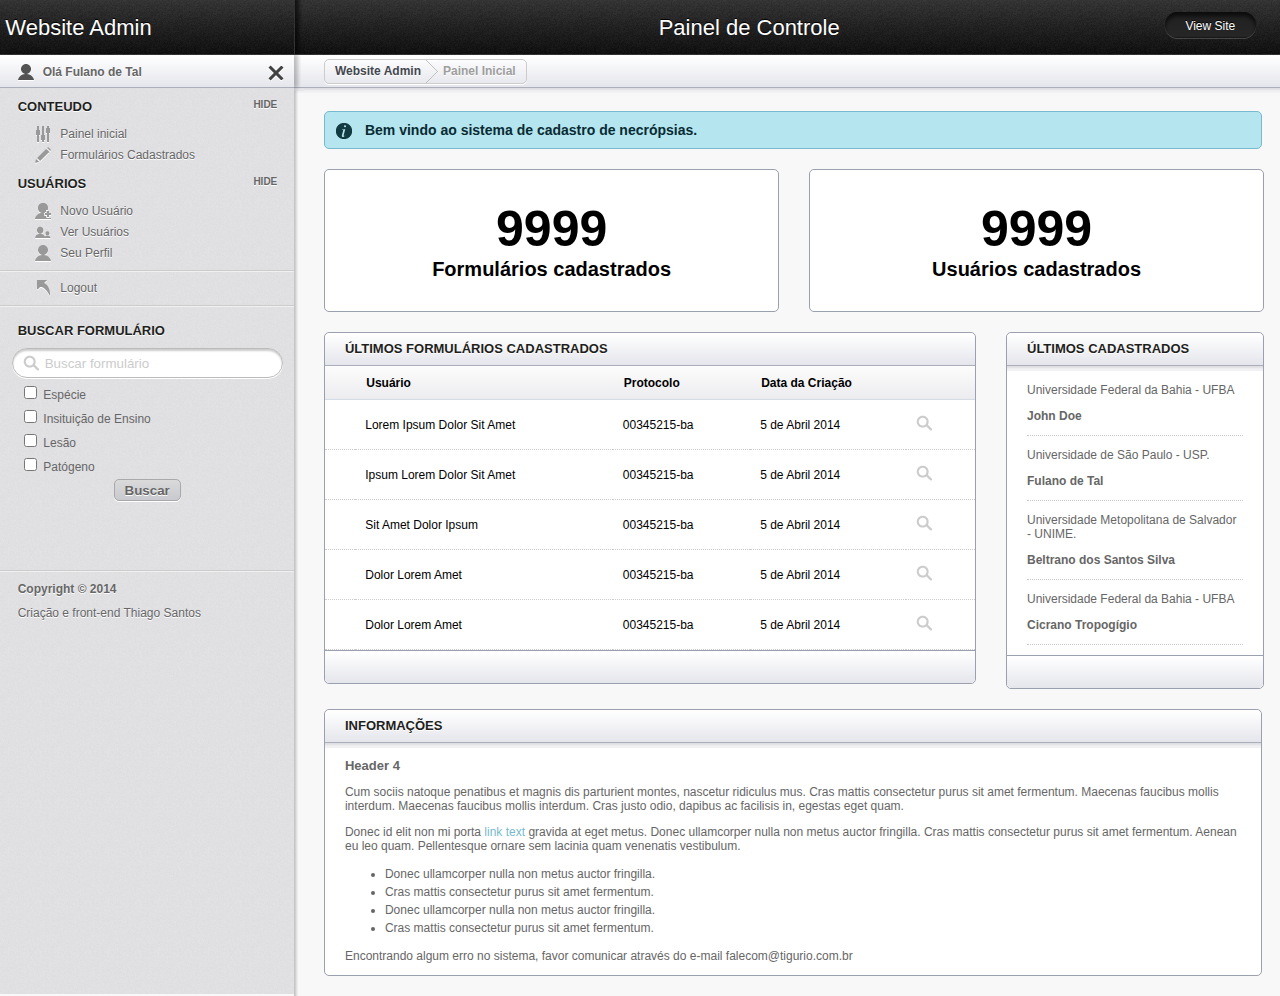
<file: index.html>
<!doctype html>
<html lang="pt-br">

<head>
	<meta charset="utf-8"/>
	<title>Admin - Sistema de Necrópsia</title>
	
	<link rel="stylesheet" href="css/layout.css" type="text/css" media="screen" />
	<!--[if lt IE 9]>
	<link rel="stylesheet" href="css/ie.css" type="text/css" media="screen" />
	<script src="http://html5shim.googlecode.com/svn/trunk/html5.js"></script>
	<![endif]-->
	<script src="http://ajax.googleapis.com/ajax/libs/jquery/1.7.1/jquery.min.js"></script>
	<script src="js/hideshow.js" type="text/javascript"></script>
	<script src="js/jquery.tablesorter.min.js" type="text/javascript"></script>
	<script type="text/javascript" src="js/jquery.equalHeight.js"></script>
	<script type="text/javascript">
	$(document).ready(function() 
    	{ 
      	  $(".tablesorter").tablesorter(); 
   	 } 
	);
	$(document).ready(function() {

	//When page loads...
	$(".tab_content").hide(); //Hide all content
	$("ul.tabs li:first").addClass("active").show(); //Activate first tab
	$(".tab_content:first").show(); //Show first tab content

	//On Click Event
	$("ul.tabs li").click(function() {

		$("ul.tabs li").removeClass("active"); //Remove any "active" class
		$(this).addClass("active"); //Add "active" class to selected tab
		$(".tab_content").hide(); //Hide all tab content

		var activeTab = $(this).find("a").attr("href"); //Find the href attribute value to identify the active tab + content
		$(activeTab).fadeIn(); //Fade in the active ID content
		return false;
	});

});
    </script>
    <script type="text/javascript">
    $(function(){
        $('.column').equalHeight();
    });
</script>

</head>


<body>

	<header id="header">
		<hgroup>
			<h1 class="site_title"><a href="index.html">Website Admin</a></h1>
			<h2 class="section_title">Painel de Controle</h2><div class="btn_view_site"><a href="http://www.tigurio.com.br">View Site</a></div>
		</hgroup>
	</header> <!-- end of header bar -->
	
	<section id="secondary_bar">
		<div class="user">
			<p>Olá Fulano de Tal <!--(<a href="#">3 Messages</a>)--></p>
			 <a class="logout_user" href="#" title="Logout">Logout</a> 
		</div>
		<div class="breadcrumbs_container">
			<article class="breadcrumbs"><a href="index.html">Website Admin</a> <div class="breadcrumb_divider"></div> <a class="current">Painel Inicial</a></article>
		</div>
	</section><!-- end of secondary bar -->
	
	<aside id="sidebar" class="column">		
		
		<h3>Conteudo</h3>
		<ul class="toggle">
        	<li class="icn_settings"><a href="index.html">Painel inicial</a></li>
			<li class="icn_edit_article"><a href="verFormularios.html">Formulários Cadastrados</a></li>
			<!--<li class="icn_new_article"><a href="novoCampo.html">Adicionar campos</a></li>
			<li class="icn_categories"><a href="#">Categories</a></li>
			<li class="icn_tags"><a href="#">Tags</a></li>-->
		</ul>
		<h3>Usuários</h3>
		<ul class="toggle">
			<li class="icn_add_user"><a href="novoUsuario.html">Novo Usuário</a></li>
			<li class="icn_view_users"><a href="usuarios.html">Ver Usuários</a></li>
			<li class="icn_profile"><a href="perfil.html">Seu Perfil</a></li>
		</ul>

		<hr/>
			<li class="icn_jump_back"><a href="#">Logout</a></li>		
		<hr/>
        <h3>Buscar formulário</h3>
        <form class="quick_search" method="post" action="busca.html">
			<input type="text" value="Buscar formulário" onfocus="if(!this._haschanged){this.value=''};this._haschanged=true;">
            <label><input type="checkbox" value="" /> Espécie</label>
            <label><input type="checkbox" value="" /> Insituição de Ensino</label>
            <label><input type="checkbox" value="" /> Lesão</label>
            <label><input type="checkbox" value="" /> Patógeno</label>
            <input type="submit" value="Buscar" class="search_btn" formaction="busca.html" />
		</form>
        
        
        
		<footer>
			<hr />
			<p><strong>Copyright &copy; 2014</strong></p>
			<p>Criação e front-end <a href="http://www.tigurio.com.br">Thiago Santos</a></p>
            <!--<p>Desenvolvimento <a href="http://www.medialoot.com">TopSys IT Solutions</a></p>-->
		</footer>
	</aside><!-- end of sidebar -->
	
	<section id="main" class="column">
		
		<h4 class="alert_info">Bem vindo ao sistema de cadastro de necrópsias.</h4>
		<article class="module width_half">
			<div class="dadosTotal">
            	<span class="number">9999</span>
                <span class="text">Formulários cadastrados</span>
            </div>

		</article>
        
        <article class="module width_half">			
            	<span class="number">9999</span>
                <span class="text">Usuários cadastrados</span>
		</article>
        
        
        
		<!-- end of stats article -->
		
		<article class="module width_3_quarter">
		<header><h3 class="tabs_involved">Últimos Formulários Cadastrados</h3></header>

		<div class="tab_container">
			<div id="tab1" class="tab_content">
            <form>
			<table class="tablesorter" cellspacing="0"> 
			<thead> 
				<tr> 
   					<th></th> 
    				<th>Usuário</th> 
    				<th>Protocolo</th> 
    				<th>Data da Criação</th> 
    				<th></th> 
				</tr> 
			</thead> 
			<tbody> 
				<tr> 
   					<td></td> 
    				<td>Lorem Ipsum Dolor Sit Amet</td> 
    				<td>00345215-ba</td> 
    				<td>5 de Abril 2014</td> 
    				<td><input type="image" src="images/icn_search.png" title="Visualizar" formaction="formularioCadastrado.html" /></td> 
				</tr> 
				<tr> 
   					<td></td> 
    				<td>Ipsum Lorem Dolor Sit Amet</td> 
    				<td>00345215-ba</td> 
    				<td>5 de Abril 2014</td> 
   				 	<td><input type="image" src="images/icn_search.png" title="Visualizar" formaction="formularioCadastrado.html" /></td> 
				</tr>
				<tr> 
   					<td></td> 
    				<td>Sit Amet Dolor Ipsum</td> 
    				<td>00345215-ba</td> 
    				<td>5 de Abril 2014</td> 
    				<td><input type="image" src="images/icn_search.png" title="Visualizar" formaction="formularioCadastrado.html" /></td> 
				</tr> 
				<tr> 
   					<td></td> 
    				<td>Dolor Lorem Amet</td> 
    				<td>00345215-ba</td> 
    				<td>5 de Abril 2014</td> 
   				 	<td><input type="image" src="images/icn_search.png" title="Visualizar" formaction="formularioCadastrado.html" /></td> 
				</tr>
				<tr> 
   					<td></td> 
    				<td>Dolor Lorem Amet</td> 
    				<td>00345215-ba</td> 
    				<td>5 de Abril 2014</td> 
   				 	<td><input type="image" src="images/icn_search.png" title="Visualizar" formaction="formularioCadastrado.html" /></td> 
				</tr>  
			</tbody> 
			</table>
			</div><!-- end of #tab1 -->
			
			<footer><a href="verFormularios.html" title="Ver Todos"><span class="btnVerTodos"></span></a></footer>
		</div><!-- end of .tab_container -->
		
		</article><!-- end of content manager article -->
		
		<article class="module width_quarter">
			<header><h3>Últimos Cadastrados</h3></header>
			
            <div class="module_content">
                <div class="message"><p>Universidade Federal da Bahia - UFBA</p>
                <p><strong>John Doe</strong></p></div>
                <div class="message"><p>Universidade de São Paulo - USP.</p>
                <p><strong>Fulano de Tal</strong></p></div>
                <div class="message"><p>Universidade Metopolitana de Salvador - UNIME.</p>
                <p><strong>Beltrano dos Santos Silva</strong></p></div>
                <div class="message"><p>Universidade Federal da Bahia - UFBA</p>
                <p><strong>Cicrano Tropogígio</strong></p></div>
                
            </div>
			<footer><a href="usuarios.html" title="Ver Todos"><span class="btnVerTodos"></span></a></footer>
			
		</article><!-- end of messages article -->
		
		<div class="clear"></div>
		
		<!-- end of post new article -->
		
		
		
		<article class="module width_full">
			<header><h3>Informações</h3></header>
				<div class="module_content">

					<h4>Header 4</h4>
					<p>Cum sociis natoque penatibus et magnis dis parturient montes, nascetur ridiculus mus. Cras mattis consectetur purus sit amet fermentum. Maecenas faucibus mollis interdum. Maecenas faucibus mollis interdum. Cras justo odio, dapibus ac facilisis in, egestas eget quam.</p>

<p>Donec id elit non mi porta <a href="#">link text</a> gravida at eget metus. Donec ullamcorper nulla non metus auctor fringilla. Cras mattis consectetur purus sit amet fermentum. Aenean eu leo quam. Pellentesque ornare sem lacinia quam venenatis vestibulum.</p>

					<ul>
						<li>Donec ullamcorper nulla non metus auctor fringilla. </li>
						<li>Cras mattis consectetur purus sit amet fermentum.</li>
						<li>Donec ullamcorper nulla non metus auctor fringilla. </li>
						<li>Cras mattis consectetur purus sit amet fermentum.</li>
					</ul>
                    
                    <p>Encontrando algum erro no sistema, favor comunicar através do e-mail falecom@tigurio.com.br</p>
				</div>
		</article><!-- end of styles article -->
		<div class="spacer"></div>
	</section>


</body>

</html>
</file>
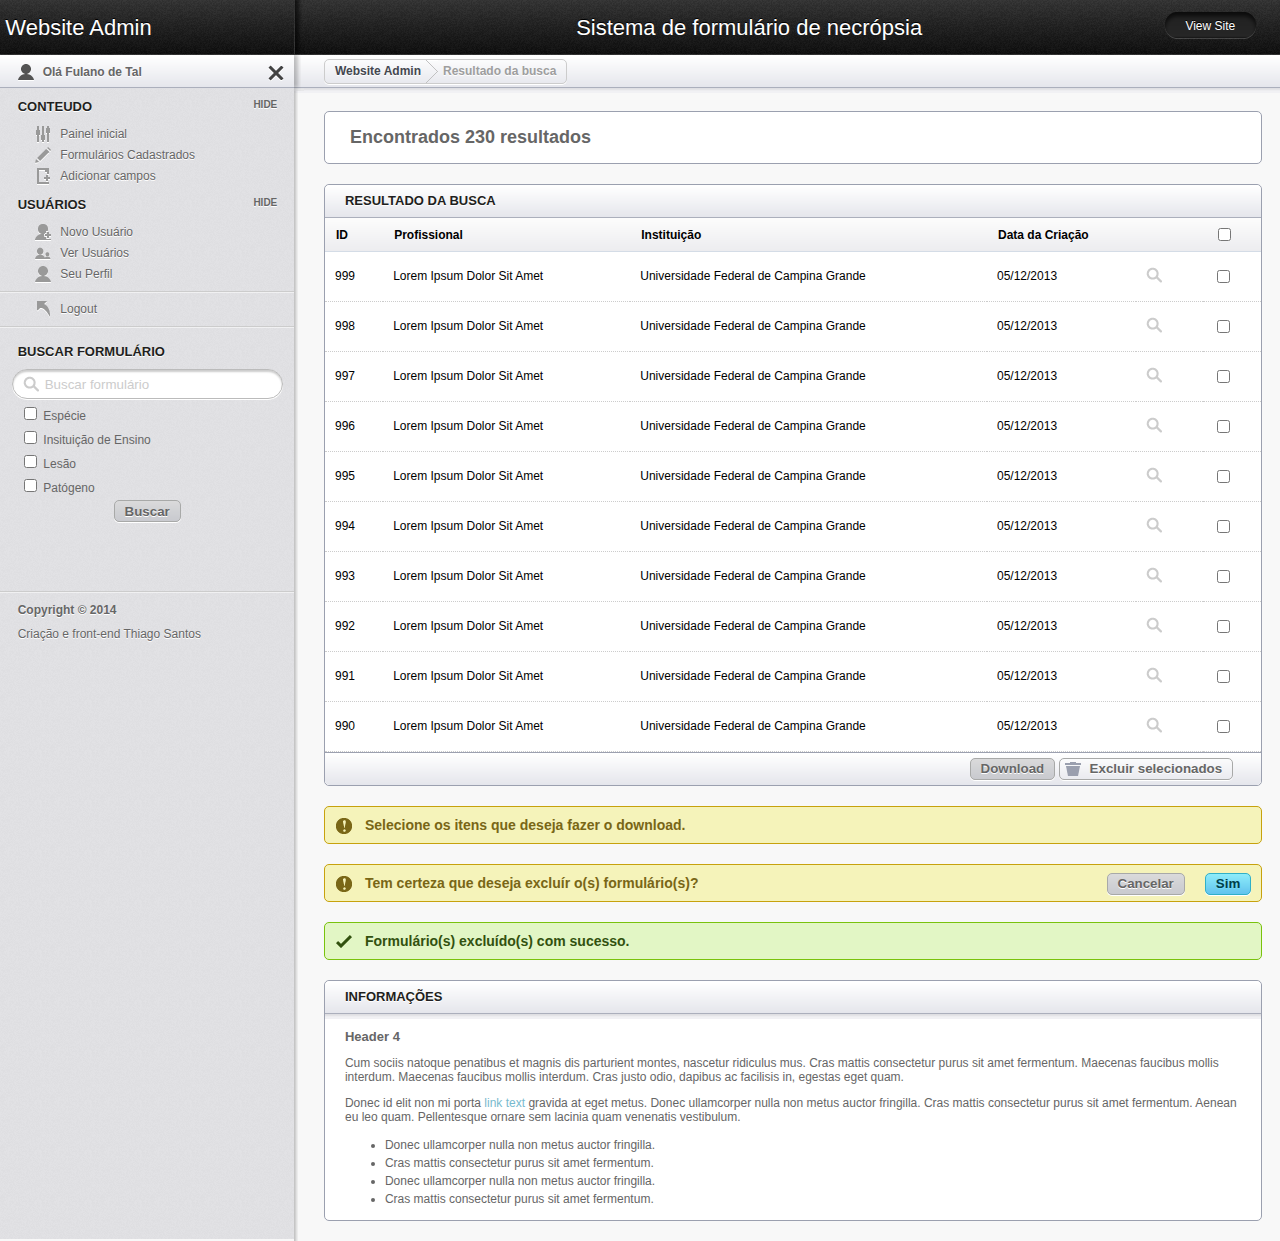
<file: busca.html>
<!doctype html>
<html lang="pt-br">

<head>
	<meta charset="utf-8"/>
	<title>Dashboard I Admin Panel</title>
	
	<link rel="stylesheet" href="css/layout.css" type="text/css" media="screen" />
	<!--[if lt IE 9]>
	<link rel="stylesheet" href="css/ie.css" type="text/css" media="screen" />
	<script src="http://html5shim.googlecode.com/svn/trunk/html5.js"></script>
	<![endif]-->
	<script src="http://ajax.googleapis.com/ajax/libs/jquery/1.7.1/jquery.min.js"></script>
	<script src="js/hideshow.js" type="text/javascript"></script>
	<script type="text/javascript" src="js/jquery.equalHeight.js"></script>
    <script type="text/javascript">
		$(function(){
			$('.column').equalHeight();
		});			
    </script>

</head>


<body>

	<header id="header">
		<hgroup>
			<h1 class="site_title"><a href="index.html">Website Admin</a></h1>
			<h2 class="section_title">Sistema de formulário de necrópsia</h2><div class="btn_view_site"><a href="http://www.tigurio.com.br">View Site</a></div>
		</hgroup>
	</header> <!-- end of header bar -->
	
	<section id="secondary_bar">
		<div class="user">
			<p>Olá Fulano de Tal <!--(<a href="#">3 Messages</a>)--></p>
			 <a class="logout_user" href="#" title="Logout">Logout</a> 
		</div>
		<div class="breadcrumbs_container">
			<article class="breadcrumbs"><a href="index.html">Website Admin</a> <div class="breadcrumb_divider"></div> <a class="current">Resultado da busca</a></article>
		</div>
	</section><!-- end of secondary bar -->
	
	<aside id="sidebar" class="column">		
		
		<h3>Conteudo</h3>
		<ul class="toggle">
        	<li class="icn_settings"><a href="index.html">Painel inicial</a></li>
			<li class="icn_edit_article"><a href="verFormularios.html">Formulários Cadastrados</a></li>
			<li class="icn_new_article"><a href="novoCampo.html">Adicionar campos</a></li>
			<!--<li class="icn_categories"><a href="#">Categories</a></li>
			<li class="icn_tags"><a href="#">Tags</a></li>-->
		</ul>
		<h3>Usuários</h3>
		<ul class="toggle">
			<li class="icn_add_user"><a href="novoUsuario.html">Novo Usuário</a></li>
			<li class="icn_view_users"><a href="usuarios.html">Ver Usuários</a></li>
			<li class="icn_profile"><a href="perfil.html">Seu Perfil</a></li>
		</ul>

		<hr/>
			<li class="icn_jump_back"><a href="#">Logout</a></li>		
		<hr/>
        <h3>Buscar formulário</h3>
        <form class="quick_search">
			<input type="text" value="Buscar formulário" onfocus="if(!this._haschanged){this.value=''};this._haschanged=true;">
            <label><input type="checkbox" value="" /> Espécie</label>
            <label><input type="checkbox" value="" /> Insituição de Ensino</label>
            <label><input type="checkbox" value="" /> Lesão</label>
            <label><input type="checkbox" value="" /> Patógeno</label>
            <input type="submit" value="Buscar" class="search_btn">
		</form>
        
        
        
		<footer>
			<hr />
			<p><strong>Copyright &copy; 2014</strong></p>
			<p>Criação e front-end <a href="http://www.tigurio.com.br">Thiago Santos</a></p>
            <!--<p>Desenvolvimento <a href="http://www.medialoot.com">TopSys IT Solutions</a></p>-->
		</footer>
	</aside><!-- end of sidebar -->
	
	<section id="main" class="column">
        
        <article class="module width_full">
        	<h2 style="margin-left:25px; color:#666;">Encontrados 230 resultados</h2>
        </article>
        
		<article class="module width_full">
		<header><h3 class="tabs_involved">Resultado da Busca</h3></header>

		<div class="tab_container">
			<div id="tab1" class="tab_content">
            <form>
			<table class="tablesorter" cellspacing="0"> 
			<thead> 
				<tr> 
   					<th>ID</th> 
    				<th>Profissional</th> 
    				<th>Instituição</th> 
    				<th>Data da Criação</th> 
    				<th></th> 
                    <th><input type="checkbox" id="selectAll" onclick="check();" /></th> 
				</tr> 
			</thead> 
			<tbody> 
				<tr> 
   					<td>999</td> 
    				<td>Lorem Ipsum Dolor Sit Amet</td> 
    				<td>Universidade Federal de Campina Grande</td> 
    				<td>05/12/2013</td> 
    				<td><input type="image" src="images/icn_search.png" title="Visualizar" formaction="formularioCadastrado.html" /></td> 
                    <td><input type="checkbox" class="marcar" name="1" /></td> 
				</tr> 
				<tr> 
   					<td>998</td> 
    				<td>Lorem Ipsum Dolor Sit Amet</td> 
    				<td>Universidade Federal de Campina Grande</td> 
    				<td>05/12/2013</td> 
    				<td><input type="image" src="images/icn_search.png" title="Visualizar" formaction="formularioCadastrado.html" /></td> 
                    <td><input type="checkbox" class="marcar" name="2" /></td> 
				</tr> 
				<tr> 
   					<td>997</td> 
    				<td>Lorem Ipsum Dolor Sit Amet</td> 
    				<td>Universidade Federal de Campina Grande</td> 
    				<td>05/12/2013</td> 
    				<td><input type="image" src="images/icn_search.png" title="Visualizar" formaction="formularioCadastrado.html" /></td> 
                    <td><input type="checkbox" class="marcar" name="3" /></td> 
				</tr> 
				<tr> 
   					<td>996</td> 
    				<td>Lorem Ipsum Dolor Sit Amet</td> 
    				<td>Universidade Federal de Campina Grande</td> 
    				<td>05/12/2013</td> 
    				<td><input type="image" src="images/icn_search.png" title="Visualizar" formaction="formularioCadastrado.html" /></td> 
                    <td><input type="checkbox" class="marcar" name="4" /></td> 
				</tr> 
				<tr> 
   					<td>995</td> 
    				<td>Lorem Ipsum Dolor Sit Amet</td> 
    				<td>Universidade Federal de Campina Grande</td> 
    				<td>05/12/2013</td> 
    				<td><input type="image" src="images/icn_search.png" title="Visualizar" formaction="formularioCadastrado.html" /></td> 
                    <td><input type="checkbox" class="marcar" name="5" /></td> 
				</tr> 
                <tr> 
   					<td>994</td> 
    				<td>Lorem Ipsum Dolor Sit Amet</td> 
    				<td>Universidade Federal de Campina Grande</td> 
    				<td>05/12/2013</td> 
    				<td><input type="image" src="images/icn_search.png" title="Visualizar" formaction="formularioCadastrado.html" /></td> 
                    <td><input type="checkbox" class="marcar" name="6" /></td> 
				</tr> 
				<tr> 
   					<td>993</td> 
    				<td>Lorem Ipsum Dolor Sit Amet</td> 
    				<td>Universidade Federal de Campina Grande</td> 
    				<td>05/12/2013</td> 
    				<td><input type="image" src="images/icn_search.png" title="Visualizar" formaction="formularioCadastrado.html" /></td> 
                    <td><input type="checkbox" class="marcar" name="7" /></td> 
				</tr> 
				<tr> 
   					<td>992</td> 
    				<td>Lorem Ipsum Dolor Sit Amet</td> 
    				<td>Universidade Federal de Campina Grande</td> 
    				<td>05/12/2013</td> 
    				<td><input type="image" src="images/icn_search.png" title="Visualizar" formaction="formularioCadastrado.html" /></td> 
                    <td><input type="checkbox" class="marcar" name="8" /></td> 
				</tr> 
				<tr> 
   					<td>991</td> 
    				<td>Lorem Ipsum Dolor Sit Amet</td> 
    				<td>Universidade Federal de Campina Grande</td> 
    				<td>05/12/2013</td> 
    				<td><input type="image" src="images/icn_search.png" title="Visualizar" formaction="formularioCadastrado.html" /></td> 
                    <td><input type="checkbox" class="marcar" name="0" /></td> 
				</tr> 
				<tr> 
   					<td>990</td> 
    				<td>Lorem Ipsum Dolor Sit Amet</td> 
    				<td>Universidade Federal de Campina Grande</td> 
    				<td>05/12/2013</td> 
    				<td><input type="image" src="images/icn_search.png" title="Visualizar" formaction="formularioCadastrado.html" /></td> 
                    <td><input type="checkbox" class="marcar" name="10" /></td> 
				</tr>
			</tbody> 
			</table>
            </form>
			</div><!-- end of #tab1 -->
			
			<footer>
	            <div class="submit_link">						
					<input type="submit" value="Download">
                    <input type="submit" value="Excluir selecionados" class="del_btn">
				</div>
            </footer>
		</div><!-- end of .tab_container -->
		
		</article><!-- end of content manager article -->
		
        <h4 class="alert_warning">Selecione os itens que deseja fazer o download.</h4>
        
    	<h4 class="alert_warning">Tem certeza que deseja excluír o(s) formulário(s)?
        	<input type="submit" value="Sim" class="alt_btn floatRight" />
            <input type="submit" value="Cancelar" class="floatRight" />
        </h4>
		<h4 class="alert_success">Formulário(s) excluído(s) com sucesso.</h4>

		
		
		<article class="module width_full">
			<header><h3>Informações</h3></header>
				<div class="module_content">

					<h4>Header 4</h4>
					<p>Cum sociis natoque penatibus et magnis dis parturient montes, nascetur ridiculus mus. Cras mattis consectetur purus sit amet fermentum. Maecenas faucibus mollis interdum. Maecenas faucibus mollis interdum. Cras justo odio, dapibus ac facilisis in, egestas eget quam.</p>

<p>Donec id elit non mi porta <a href="#">link text</a> gravida at eget metus. Donec ullamcorper nulla non metus auctor fringilla. Cras mattis consectetur purus sit amet fermentum. Aenean eu leo quam. Pellentesque ornare sem lacinia quam venenatis vestibulum.</p>

					<ul>
						<li>Donec ullamcorper nulla non metus auctor fringilla. </li>
						<li>Cras mattis consectetur purus sit amet fermentum.</li>
						<li>Donec ullamcorper nulla non metus auctor fringilla. </li>
						<li>Cras mattis consectetur purus sit amet fermentum.</li>
					</ul>
				</div>
		</article><!-- end of styles article -->
		<div class="spacer"></div>
	</section>


</body>

</html>
</file>
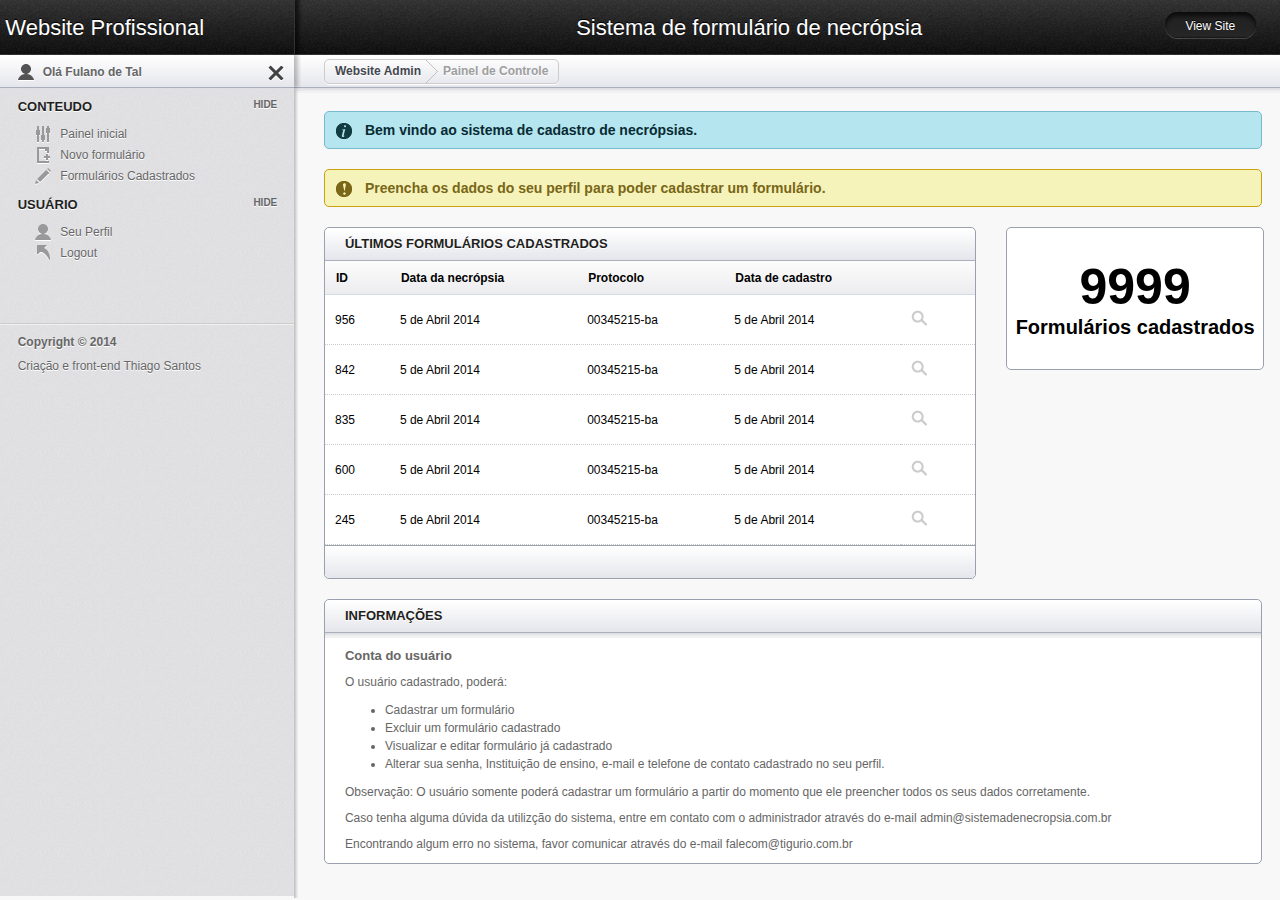
<file: indexUser.html>
<!doctype html>
<html lang="pt-br">

<head>
	<meta charset="utf-8"/>
	<title>Profissional - Sistema de Necrópsia</title>
	
	<link rel="stylesheet" href="css/layout.css" type="text/css" media="screen" />
	<!--[if lt IE 9]>
	<link rel="stylesheet" href="css/ie.css" type="text/css" media="screen" />
	<script src="http://html5shim.googlecode.com/svn/trunk/html5.js"></script>
	<![endif]-->
	<script src="http://ajax.googleapis.com/ajax/libs/jquery/1.7.1/jquery.min.js"></script>
	<script src="js/hideshow.js" type="text/javascript"></script>
	<script src="js/jquery.tablesorter.min.js" type="text/javascript"></script>
	<script type="text/javascript" src="js/jquery.equalHeight.js"></script>
	<script type="text/javascript">
	$(document).ready(function() 
    	{ 
      	  $(".tablesorter").tablesorter();
		  
		  var height = $('body').height();
		  $('#sidebar, #main').css('height',height-93);
   	 } 
	);
	$(document).ready(function() {

	//When page loads...
	$(".tab_content").hide(); //Hide all content
	$("ul.tabs li:first").addClass("active").show(); //Activate first tab
	$(".tab_content:first").show(); //Show first tab content

	//On Click Event
	$("ul.tabs li").click(function() {

		$("ul.tabs li").removeClass("active"); //Remove any "active" class
		$(this).addClass("active"); //Add "active" class to selected tab
		$(".tab_content").hide(); //Hide all tab content

		var activeTab = $(this).find("a").attr("href"); //Find the href attribute value to identify the active tab + content
		$(activeTab).fadeIn(); //Fade in the active ID content
		return false;
	});

});
    </script>
    <script type="text/javascript">
    $(function(){
        $('.column').equalHeight();
    });
</script>

</head>


<body>

	<header id="header">
		<hgroup>
			<h1 class="site_title"><a href="index.html">Website Profissional</a></h1>
			<h2 class="section_title">Sistema de formulário de necrópsia</h2><div class="btn_view_site"><a href="http://www.tigurio.com.br">View Site</a></div>
		</hgroup>
	</header> <!-- end of header bar -->
	
	<section id="secondary_bar">
		<div class="user">
			<p>Olá Fulano de Tal <!--(<a href="#">3 Messages</a>)--></p>
			 <a class="logout_user" href="#" title="Logout">Logout</a> 
		</div>
		<div class="breadcrumbs_container">
			<article class="breadcrumbs"><a href="index.html">Website Admin</a> <div class="breadcrumb_divider"></div> <a class="current">Painel de Controle</a></article>
		</div>
	</section><!-- end of secondary bar -->
	
	<aside id="sidebar" class="column">		
		
		<h3>Conteudo</h3>
		<ul class="toggle">
        	<li class="icn_settings"><a href="indexUser.html">Painel inicial</a></li>
			<li class="icn_new_article"><a href="formularioNovo.html">Novo formulário</a></li>
			<li class="icn_edit_article"><a href="verFormulariosUser.html">Formulários Cadastrados</a></li>
			<!--<li class="icn_categories"><a href="#">Categories</a></li>
			<li class="icn_tags"><a href="#">Tags</a></li>-->
		</ul>
		<h3>Usuário</h3>
		<ul class="toggle">
			<li class="icn_profile"><a href="#">Seu Perfil</a></li>		
			<li class="icn_jump_back"><a href="#">Logout</a></li>
		</ul>    
        
        
		<footer>
			<hr />
			<p><strong>Copyright &copy; 2014</strong></p>
			<p>Criação e front-end <a href="http://www.tigurio.com.br">Thiago Santos</a></p>
            <!--<p>Desenvolvimento <a href="http://www.medialoot.com">TopSys IT Solutions</a></p>-->
		</footer>
	</aside><!-- end of sidebar -->
	
	<section id="main" class="column">
		
		<h4 class="alert_info">Bem vindo ao sistema de cadastro de necrópsias. </h4>
      
        <h4 class="alert_warning">Preencha os dados do seu perfil para poder cadastrar um formulário.</h4>
        
		<!-- end of stats article -->
		
		<article class="module width_3_quarter">
		<header><h3 class="tabs_involved">Últimos Formulários Cadastrados</h3></header>

		<div class="tab_container">
			<div id="tab1" class="tab_content">
			<table class="tablesorter" cellspacing="0"> 
			<thead> 
				<tr> 
   					<th>ID</th> 
    				<th>Data da necrópsia</th> 
    				<th>Protocolo</th> 
    				<th>Data de cadastro</th> 
    				<th></th> 
				</tr> 
			</thead> 
			<tbody> 
            <form>
				<tr>
   					<td>956</td> 
    				<td>5 de Abril 2014</td> 
    				<td>00345215-ba</td> 
    				<td>5 de Abril 2014</td> 
    				<td><input type="image" src="images/icn_search.png" title="Visualizar" formaction="formularioCadastrado.html" /></td> 
				</tr> 
				<tr> 
   					<td>842</td> 
    				<td>5 de Abril 2014</td> 
    				<td>00345215-ba</td> 
    				<td>5 de Abril 2014</td> 
   				 	<td><input type="image" src="images/icn_search.png" title="Visualizar" formaction="formularioCadastrado.html" /></td> 
				</tr>
				<tr> 
   					<td>835</td> 
    				<td>5 de Abril 2014</td> 
    				<td>00345215-ba</td> 
    				<td>5 de Abril 2014</td> 
    				<td><input type="image" src="images/icn_search.png" title="Visualizar" formaction="formularioCadastrado.html" /></td> 
				</tr> 
				<tr> 
   					<td>600</td> 
    				<td>5 de Abril 2014</td> 
    				<td>00345215-ba</td> 
    				<td>5 de Abril 2014</td> 
   				 	<td><input type="image" src="images/icn_search.png" title="Visualizar" formaction="formularioCadastrado.html" /></td> 
				</tr>
				<tr> 
   					<td>245</td> 
    				<td>5 de Abril 2014</td> 
    				<td>00345215-ba</td> 
    				<td>5 de Abril 2014</td> 
   				 	<td><input type="image" src="images/icn_search.png" title="Visualizar" formaction="formularioCadastrado.html" /></td> 
				</tr>
            </form>  
			</tbody> 
			</table>
			</div><!-- end of #tab1 -->
			
			<footer><a href="verFormularios.html" title="Ver Todos"><span class="btnVerTodos"></span></a></footer>
		</div><!-- end of .tab_container -->
		
		</article><!-- end of content manager article -->
		
		<article class="module width_quarter">
			<span class="number">9999</span>
            <span class="text">Formulários cadastrados</span>			
		</article><!-- end of messages article -->
		
		<div class="clear"></div>
		
		<!-- end of post new article -->
		
		
		
		<article class="module width_full">
			<header><h3>Informações</h3></header>
				<div class="module_content">

					<h4>Conta do usuário</h4>					

					<p>O usuário cadastrado, poderá:</p>

					<ul>
						<li>Cadastrar um formulário</li>
						<li>Excluir um formulário cadastrado</li>
						<li>Visualizar e editar formulário já cadastrado</li>
						<li>Alterar sua senha, Instituição de ensino, e-mail e telefone de contato cadastrado no seu perfil.</li>
					</ul>
                    <p>Observação: O usuário somente poderá cadastrar um formulário a partir do momento que ele preencher todos os seus dados corretamente.</p>
                    <p>Caso tenha alguma dúvida da utilizção do sistema, entre em contato com o administrador através do e-mail admin@sistemadenecropsia.com.br</p>
                    <p>Encontrando algum erro no sistema, favor comunicar através do e-mail falecom@tigurio.com.br</p>                   
                    
		  </div>
		</article><!-- end of styles article -->
		<div class="spacer"></div>
	</section>



</body>

</html>
</file>
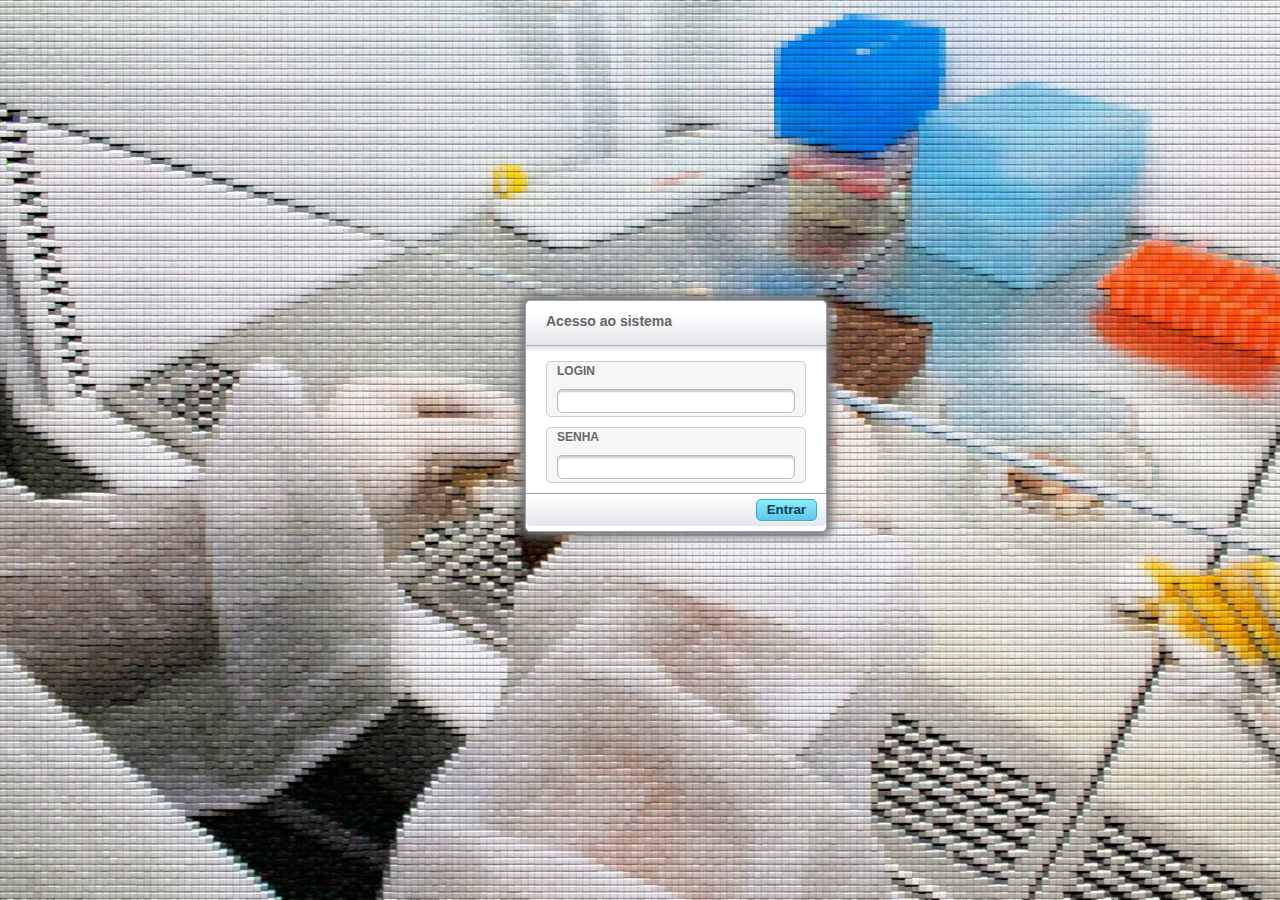
<file: inicio.html>
<!doctype html>
<html lang="pt-br">

<head>
	<meta charset="utf-8"/>
	<title>Sistema de Necrópsia - Login</title>
	
	<link rel="stylesheet" href="css/layout.css" type="text/css" media="screen" />
	<!--[if lt IE 9]>
	<link rel="stylesheet" href="css/ie.css" type="text/css" media="screen" />
	<script src="http://html5shim.googlecode.com/svn/trunk/html5.js"></script>
	<![endif]-->

</head>


<body class="bgHome">

	<article class="module width_login">
    	<header><h2>Acesso ao sistema</h2></header>
        <form method="post">
            <div class="module_content">
                <fieldset class="novoCampo">
                    <label>Login</label>
                    <input type="text" name="" /> 
                </fieldset>
                <fieldset class="novoCampo">
                    <label>Senha</label>
                    <input type="password" name="" /> 
                </fieldset>
                
            </div>
            <footer>
                <div class="submit_link">                        
                    <input type="submit" value="Entrar" class="alt_btn" formaction="index.html">
                </div>
            </footer>
        </form> 
    </article>
    
</body>

</html>
</file>
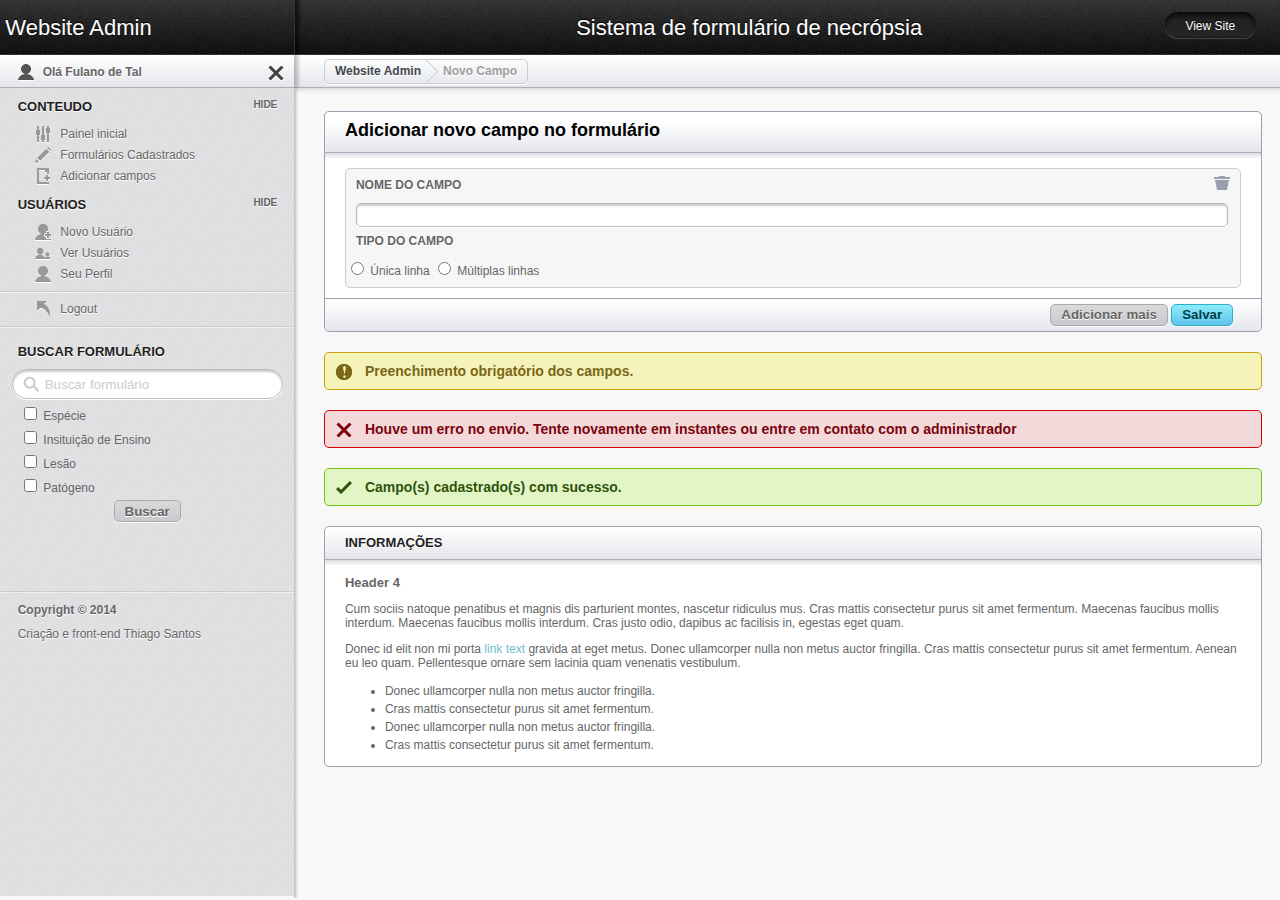
<file: novoCampo.html>
<!doctype html>
<html lang="pt-br">

<head>
	<meta charset="utf-8"/>
	<title>Dashboard I Admin Panel</title>
	
	<link rel="stylesheet" href="css/layout.css" type="text/css" media="screen" />
	<!--[if lt IE 9]>
	<link rel="stylesheet" href="css/ie.css" type="text/css" media="screen" />
	<script src="http://html5shim.googlecode.com/svn/trunk/html5.js"></script>
	<![endif]-->
	<script src="http://ajax.googleapis.com/ajax/libs/jquery/1.8.3/jquery.min.js"></script>


</head>


<body>

	<header id="header">
		<hgroup>
			<h1 class="site_title"><a href="index.html">Website Admin</a></h1>
			<h2 class="section_title">Sistema de formulário de necrópsia</h2><div class="btn_view_site"><a href="http://www.tigurio.com.br">View Site</a></div>
		</hgroup>
	</header> <!-- end of header bar -->
	
	<section id="secondary_bar">
		<div class="user">
			<p>Olá Fulano de Tal <!--(<a href="#">3 Messages</a>)--></p>
			 <a class="logout_user" href="#" title="Logout">Logout</a> 
		</div>
		<div class="breadcrumbs_container">
			<article class="breadcrumbs"><a href="index.html">Website Admin</a> <div class="breadcrumb_divider"></div> <a class="current">Novo Campo</a></article>
		</div>
	</section><!-- end of secondary bar -->
	
	<aside id="sidebar" class="column">		
		
		<h3>Conteudo</h3>
		<ul class="toggle">
        	<li class="icn_settings"><a href="index.html">Painel inicial</a></li>
			<li class="icn_edit_article"><a href="verFormularios.html">Formulários Cadastrados</a></li>
			<li class="icn_new_article"><a href="novoCampo.html">Adicionar campos</a></li>
			<!--<li class="icn_categories"><a href="#">Categories</a></li>
			<li class="icn_tags"><a href="#">Tags</a></li>-->
		</ul>
		<h3>Usuários</h3>
		<ul class="toggle">
			<li class="icn_add_user"><a href="novoUsuario.html">Novo Usuário</a></li>
			<li class="icn_view_users"><a href="usuarios.html">Ver Usuários</a></li>
			<li class="icn_profile"><a href="perfil.html">Seu Perfil</a></li>
		</ul>

		<hr/>
			<li class="icn_jump_back"><a href="#">Logout</a></li>		
		<hr/>
        <h3>Buscar formulário</h3>
        <form class="quick_search">
			<input type="text" value="Buscar formulário" onfocus="if(!this._haschanged){this.value=''};this._haschanged=true;">
            <label><input type="checkbox" value="" /> Espécie</label>
            <label><input type="checkbox" value="" /> Insituição de Ensino</label>
            <label><input type="checkbox" value="" /> Lesão</label>
            <label><input type="checkbox" value="" /> Patógeno</label>
            <input type="submit" value="Buscar" class="search_btn">
		</form>
        
        
        
		<footer>
			<hr />
			<p><strong>Copyright &copy; 2014</strong></p>
			<p>Criação e front-end <a href="http://www.tigurio.com.br">Thiago Santos</a></p>
            <!--<p>Desenvolvimento <a href="http://www.medialoot.com">TopSys IT Solutions</a></p>-->
		</footer>
	</aside><!-- end of sidebar -->
	
	<section id="main" class="column">
      
	
        <article class="module width_full">
        
        	<header><h2>Adicionar novo campo no formulário</h2></header>
            <form method="post">
                <div class="module_content">
                    <fieldset class="novoCampo">
                        <label>Nome do campo</label>
                        <input type="image" src="images/icn_trash.png" title="Remover Campo" class="removerCampo floatRight" />
                        <input type="text" name="nomeCampo[]" /> 
                        <br /><br /><br /><br />
                        <label>Tipo do campo</label>
                        <div class="clear"></div>
                        <input type="radio" name="tipo" value="text"> Única linha
                        <input type="radio" name="tipo" value="textarea"> Múltiplas linhas
                    </fieldset>
                    
                </div>
                <footer>
                    <div class="submit_link">                        
                        <input type="button" value="Adicionar mais" class="addCampo">
                        <input type="submit" value="Salvar" class="alt_btn">
                    </div>
                </footer>
			</form>            
		</article>
		
        <h4 class="alert_warning">Preenchimento obrigatório dos campos.</h4>
		
		<h4 class="alert_error">Houve um erro no envio. Tente novamente em instantes ou entre em contato com o administrador</h4>
		
		<h4 class="alert_success">Campo(s) cadastrado(s) com sucesso.</h4>
		
		<!-- end of messages article -->
		
		<div class="clear"></div>
		
		<!-- end of post new article -->
		
		
		
		<article class="module width_full">
			<header><h3>Informações</h3></header>
				<div class="module_content">

					<h4>Header 4</h4>
					<p>Cum sociis natoque penatibus et magnis dis parturient montes, nascetur ridiculus mus. Cras mattis consectetur purus sit amet fermentum. Maecenas faucibus mollis interdum. Maecenas faucibus mollis interdum. Cras justo odio, dapibus ac facilisis in, egestas eget quam.</p>

<p>Donec id elit non mi porta <a href="#">link text</a> gravida at eget metus. Donec ullamcorper nulla non metus auctor fringilla. Cras mattis consectetur purus sit amet fermentum. Aenean eu leo quam. Pellentesque ornare sem lacinia quam venenatis vestibulum.</p>

					<ul>
						<li>Donec ullamcorper nulla non metus auctor fringilla. </li>
						<li>Cras mattis consectetur purus sit amet fermentum.</li>
						<li>Donec ullamcorper nulla non metus auctor fringilla. </li>
						<li>Cras mattis consectetur purus sit amet fermentum.</li>
					</ul>
				</div>
		</article><!-- end of styles article -->
		<div class="spacer"></div>
	</section>
<script type="text/javascript">
	$(document).ready(function(e){
		
		function removeCampo() {
			$(".removerCampo").unbind("click");
			$(".removerCampo").bind("click", function(){
				i=0;
				$(".novoCampo").each(function(){ i++; });
				if (i>1) { 
					$(this).parent().remove();
				} 
			}); 
		};
		removeCampo(); 
		$(".addCampo").click(function(event){ 
		
			novoCampo = $(".novoCampo:first").clone();
			novoCampo.find("input").val("");
			novoCampo.insertAfter(".novoCampo:last");
			removeCampo();
		});
		event.preventDefault();
	});
	
</script>

	<script src="js/hideshow.js" type="text/javascript"></script>
	<script type="text/javascript" src="js/jquery.equalHeight.js"></script>
    
		
	<script type="text/javascript">
	$(document).ready(function(){ 
		  var height = $('body').height();
		  $('#sidebar, #main').css('height',height-93);
	});
	
	$(document).ready(function() {
	//When page loads...
	$(".tab_content").hide(); //Hide all content
	$("ul.tabs li:first").addClass("active").show(); //Activate first tab
	$(".tab_content:first").show(); //Show first tab content

	//On Click Event
	$("ul.tabs li").click(function() {

		$("ul.tabs li").removeClass("active"); //Remove any "active" class
		$(this).addClass("active"); //Add "active" class to selected tab
		$(".tab_content").hide(); //Hide all tab content

		var activeTab = $(this).find("a").attr("href"); //Find the href attribute value to identify the active tab + content
		$(activeTab).fadeIn(); //Fade in the active ID content
		return false;
	});

});
    </script>


<script type="text/javascript">
    $(function(){
        $('.column').equalHeight();
    });
</script>

</body>

</html>
</file>
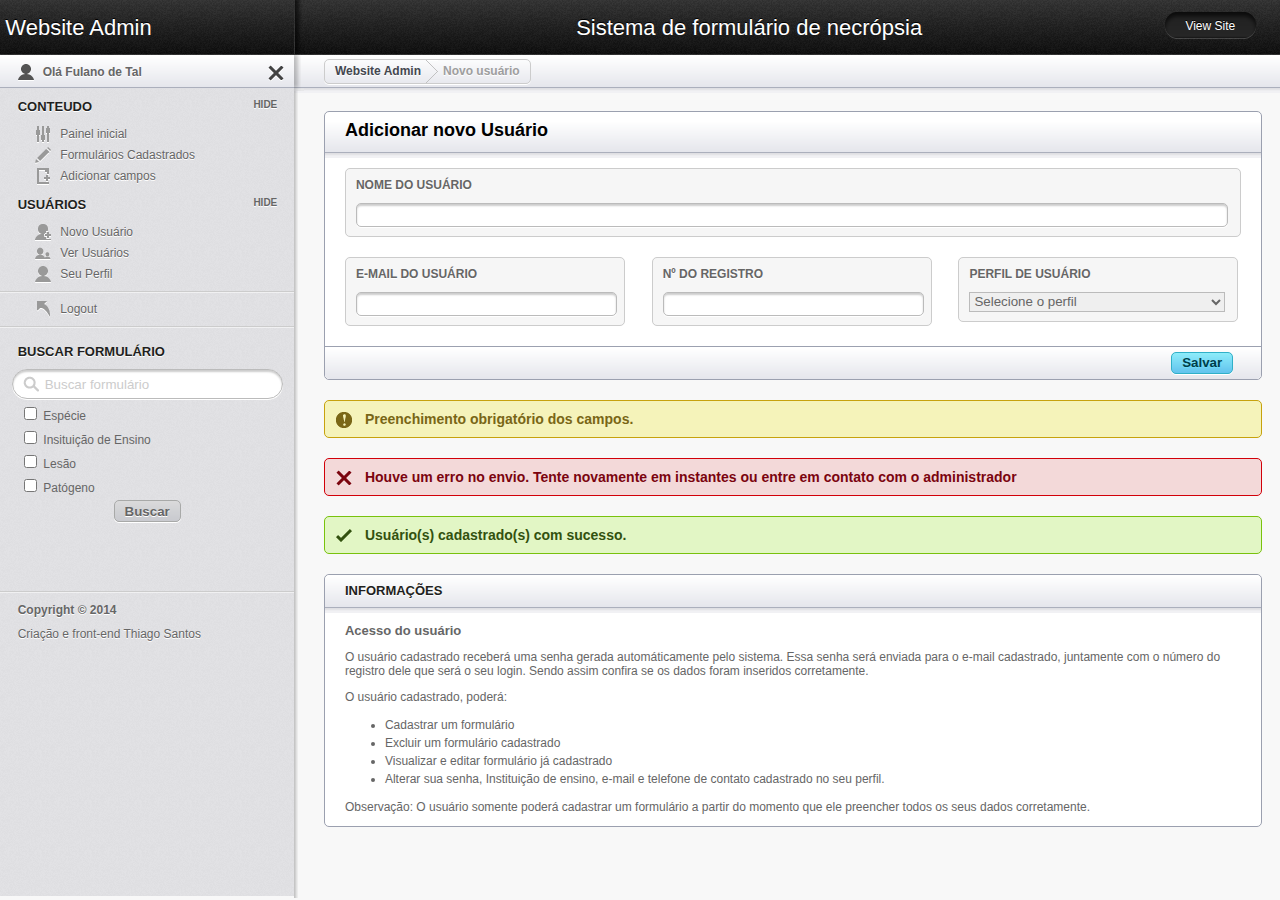
<file: novoUsuario.html>
<!doctype html>
<html lang="pt-br">

<head>
	<meta charset="utf-8"/>
	<title>Dashboard I Admin Panel</title>
	
	<link rel="stylesheet" href="css/layout.css" type="text/css" media="screen" />
	<!--[if lt IE 9]>
	<link rel="stylesheet" href="css/ie.css" type="text/css" media="screen" />
	<script src="http://html5shim.googlecode.com/svn/trunk/html5.js"></script>
	<![endif]-->
	<script src="http://ajax.googleapis.com/ajax/libs/jquery/1.8.3/jquery.min.js"></script>


</head>


<body>

	<header id="header">
		<hgroup>
			<h1 class="site_title"><a href="index.html">Website Admin</a></h1>
			<h2 class="section_title">Sistema de formulário de necrópsia</h2><div class="btn_view_site"><a href="http://www.tigurio.com.br">View Site</a></div>
		</hgroup>
	</header> <!-- end of header bar -->
	
	<section id="secondary_bar">
		<div class="user">
			<p>Olá Fulano de Tal <!--(<a href="#">3 Messages</a>)--></p>
			 <a class="logout_user" href="#" title="Logout">Logout</a> 
		</div>
		<div class="breadcrumbs_container">
			<article class="breadcrumbs"><a href="index.html">Website Admin</a> <div class="breadcrumb_divider"></div> <a class="current">Novo usuário</a></article>
		</div>
	</section><!-- end of secondary bar -->
	
	<aside id="sidebar" class="column">		
		
		<h3>Conteudo</h3>
		<ul class="toggle">
        	<li class="icn_settings"><a href="index.html">Painel inicial</a></li>
			<li class="icn_edit_article"><a href="verFormularios.html">Formulários Cadastrados</a></li>
			<li class="icn_new_article"><a href="novoCampo.html">Adicionar campos</a></li>
			<!--<li class="icn_categories"><a href="#">Categories</a></li>
			<li class="icn_tags"><a href="#">Tags</a></li>-->
		</ul>
		<h3>Usuários</h3>
		<ul class="toggle">
			<li class="icn_add_user"><a href="novoUsuario.html">Novo Usuário</a></li>
			<li class="icn_view_users"><a href="usuarios.html">Ver Usuários</a></li>
			<li class="icn_profile"><a href="perfil.html">Seu Perfil</a></li>
		</ul>

		<hr/>
			<li class="icn_jump_back"><a href="#">Logout</a></li>		
		<hr/>
        <h3>Buscar formulário</h3>
        <form class="quick_search">
			<input type="text" value="Buscar formulário" onfocus="if(!this._haschanged){this.value=''};this._haschanged=true;">
            <label><input type="checkbox" value="" /> Espécie</label>
            <label><input type="checkbox" value="" /> Insituição de Ensino</label>
            <label><input type="checkbox" value="" /> Lesão</label>
            <label><input type="checkbox" value="" /> Patógeno</label>
            <input type="submit" value="Buscar" class="search_btn">
		</form>
        
        
        
		<footer>
			<hr />
			<p><strong>Copyright &copy; 2014</strong></p>
			<p>Criação e front-end <a href="http://www.tigurio.com.br">Thiago Santos</a></p>
            <!--<p>Desenvolvimento <a href="http://www.medialoot.com">TopSys IT Solutions</a></p>-->
		</footer>
	</aside><!-- end of sidebar -->
	
	<section id="main" class="column">
      
	
        <article class="module width_full">

        	
                <header><h2>Adicionar novo Usuário</h2></header>
                    <div class="module_content">
                        <fieldset class="novoCampo">
                            <label>Nome do usuário</label>
                            <input type="text" />
                        </fieldset>
                        <fieldset style="width:31%; float:left; margin-right: 3%;"> 
							<label>E-mail do usuário</label>
							<input type="text" style="width:89%;" value="" />
						</fieldset>
                        <fieldset style="width:31%; float:left; margin-right: 3%;">
							<label>Nº do registro</label>
							<input type="text" style="width:89%;" value="" />
						</fieldset>
                        <fieldset style="width:31%; float:left;">
							<label>Perfil de usuário</label>
							<select style="width:92%;">
                            	<option disabled selected>Selecione o perfil</option>
								<option>Administrador</option>
								<option>Profissional</option>
							</select>
						</fieldset>
                         <div class="clear"></div>
                        
                    </div>
                <footer>
                    <div class="submit_link">                        
                        <input type="submit" value="Salvar" class="alt_btn">
                    </div>
                </footer>
            
		</article>
		
        <h4 class="alert_warning">Preenchimento obrigatório dos campos.</h4>
		
		<h4 class="alert_error">Houve um erro no envio. Tente novamente em instantes ou entre em contato com o administrador</h4>
		
		<h4 class="alert_success">Usuário(s) cadastrado(s) com sucesso.</h4>
		
		<!-- end of messages article -->
		
		<div class="clear"></div>
		
		<!-- end of post new article -->
		
		
		
		<article class="module width_full">
			<header><h3>Informações</h3></header>
				<div class="module_content">

					<h4>Acesso do usuário</h4>
					<p>O usuário cadastrado receberá uma senha gerada automáticamente pelo sistema. Essa senha será enviada para o e-mail cadastrado, juntamente com o número do registro dele que será o seu login. Sendo assim confira se os dados foram inseridos corretamente.</p>

					<p>O usuário cadastrado, poderá:</p>

					<ul>
						<li>Cadastrar um formulário </li>
						<li>Excluir um formulário cadastrado</li>
						<li>Visualizar e editar formulário já cadastrado</li>
						<li>Alterar sua senha, Instituição de ensino, e-mail e telefone de contato cadastrado no seu perfil.</li>
					</ul>
                    <p>Observação: O usuário somente poderá cadastrar um formulário a partir do momento que ele preencher todos os seus dados corretamente.</p>
				</div>
		</article><!-- end of styles article -->
		<div class="spacer"></div>
	</section>
<script type="text/javascript">
	$(document).ready(function(e){
		function removeCampo() {
		$(".removerCampo").unbind("click");
		$(".removerCampo").bind("click", function(){
			i=0;
			$(".novoCampo").each(function(){ i++; });
			if (i>1) { 
				$(this).parent().remove();
			} 
		}); 
	} ;
		removeCampo(); 
		$(".addCampo").click(function(){ 
			novoCampo = $(".novoCampo:first").clone();
			novoCampo.find("input").val("");
			novoCampo.insertAfter(".novoCampo:last");
			removeCampo();
		});
	});
</script>

	<script src="js/hideshow.js" type="text/javascript"></script>
	<script type="text/javascript" src="js/jquery.equalHeight.js"></script>
    
		
	<script type="text/javascript">
	$(document).ready(function(){ 
		  var height = $('body').height();
		  $('#sidebar, #main').css('height',height-93);
	});
	
	$(document).ready(function() {
	//When page loads...
	$(".tab_content").hide(); //Hide all content
	$("ul.tabs li:first").addClass("active").show(); //Activate first tab
	$(".tab_content:first").show(); //Show first tab content

	//On Click Event
	$("ul.tabs li").click(function() {

		$("ul.tabs li").removeClass("active"); //Remove any "active" class
		$(this).addClass("active"); //Add "active" class to selected tab
		$(".tab_content").hide(); //Hide all tab content

		var activeTab = $(this).find("a").attr("href"); //Find the href attribute value to identify the active tab + content
		$(activeTab).fadeIn(); //Fade in the active ID content
		return false;
	});

});
    </script>


<script type="text/javascript">
    $(function(){
        $('.column').equalHeight();
    });
</script>

</body>

</html>
</file>
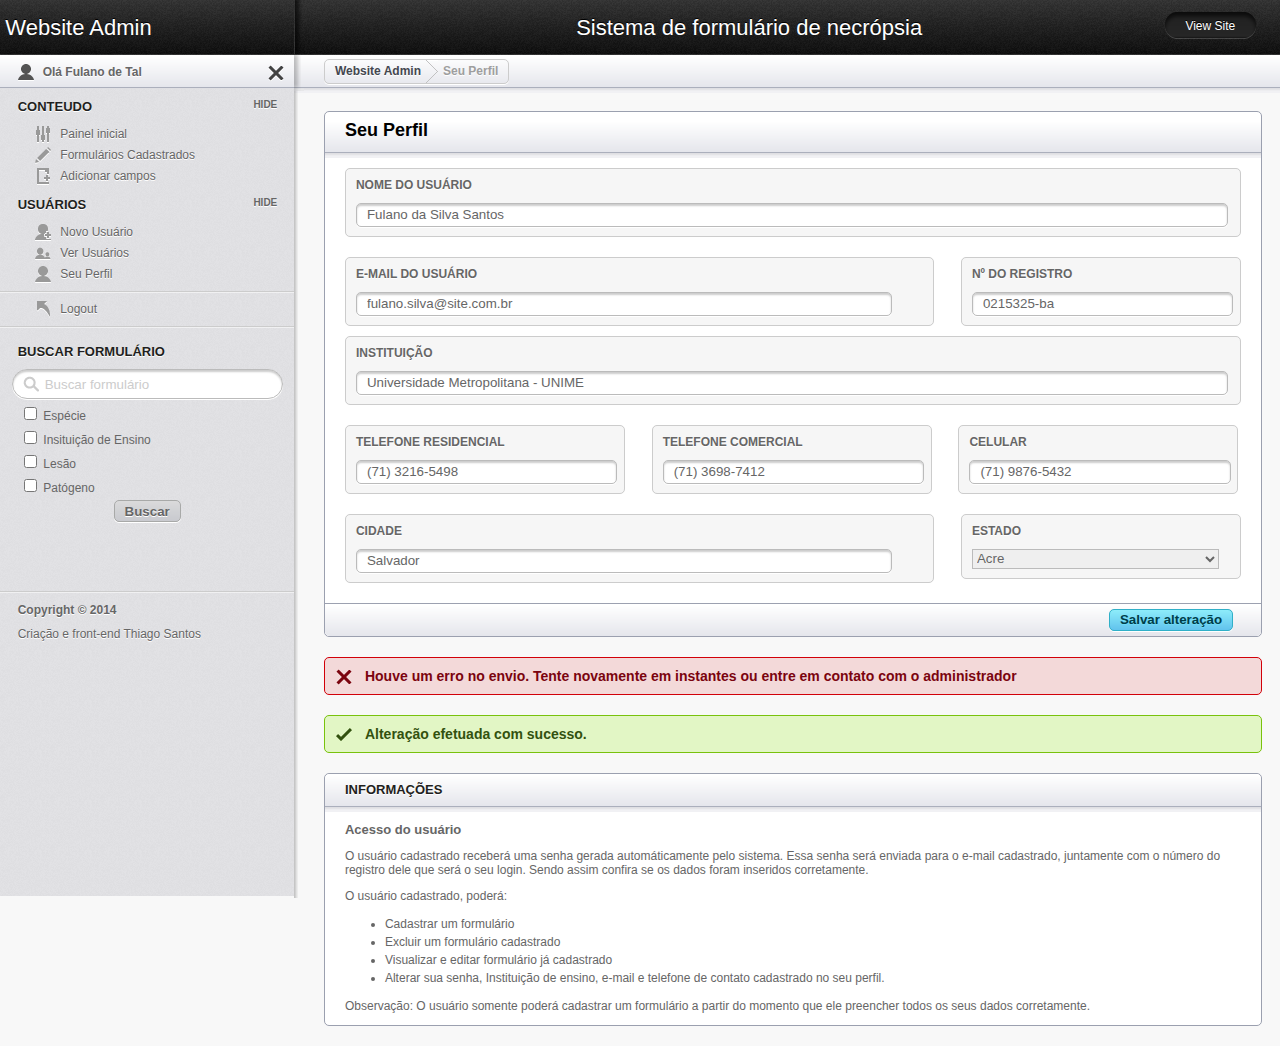
<file: perfil.html>
<!doctype html>
<html lang="pt-br">

<head>
	<meta charset="utf-8"/>
	<title>Dashboard I Admin Panel</title>
	
	<link rel="stylesheet" href="css/layout.css" type="text/css" media="screen" />
	<!--[if lt IE 9]>
	<link rel="stylesheet" href="css/ie.css" type="text/css" media="screen" />
	<script src="http://html5shim.googlecode.com/svn/trunk/html5.js"></script>
	<![endif]-->
	<script src="http://ajax.googleapis.com/ajax/libs/jquery/1.8.3/jquery.min.js"></script>


</head>


<body>

	<header id="header">
		<hgroup>
			<h1 class="site_title"><a href="index.html">Website Admin</a></h1>
			<h2 class="section_title">Sistema de formulário de necrópsia</h2><div class="btn_view_site"><a href="http://www.tigurio.com.br">View Site</a></div>
		</hgroup>
	</header> <!-- end of header bar -->
	
	<section id="secondary_bar">
		<div class="user">
			<p>Olá Fulano de Tal <!--(<a href="#">3 Messages</a>)--></p>
			 <a class="logout_user" href="#" title="Logout">Logout</a> 
		</div>
		<div class="breadcrumbs_container">
			<article class="breadcrumbs"><a href="index.html">Website Admin</a> <div class="breadcrumb_divider"></div> <a class="current">Seu Perfil</a></article>
		</div>
	</section><!-- end of secondary bar -->
	
	<aside id="sidebar" class="column">		
		
		<h3>Conteudo</h3>
		<ul class="toggle">
        	<li class="icn_settings"><a href="index.html">Painel inicial</a></li>
			<li class="icn_edit_article"><a href="verFormularios.html">Formulários Cadastrados</a></li>
			<li class="icn_new_article"><a href="novoCampo.html">Adicionar campos</a></li>
			<!--<li class="icn_categories"><a href="#">Categories</a></li>
			<li class="icn_tags"><a href="#">Tags</a></li>-->
		</ul>
		<h3>Usuários</h3>
		<ul class="toggle">
			<li class="icn_add_user"><a href="novoUsuario.html">Novo Usuário</a></li>
			<li class="icn_view_users"><a href="usuarios.html">Ver Usuários</a></li>
			<li class="icn_profile"><a href="perfil.html">Seu Perfil</a></li>
		</ul>

		<hr/>
			<li class="icn_jump_back"><a href="#">Logout</a></li>		
		<hr/>
        <h3>Buscar formulário</h3>
        <form class="quick_search">
			<input type="text" value="Buscar formulário" onfocus="if(!this._haschanged){this.value=''};this._haschanged=true;">
            <label><input type="checkbox" value="" /> Espécie</label>
            <label><input type="checkbox" value="" /> Insituição de Ensino</label>
            <label><input type="checkbox" value="" /> Lesão</label>
            <label><input type="checkbox" value="" /> Patógeno</label>
            <input type="submit" value="Buscar" class="search_btn">
		</form>
        
        
        
		<footer>
			<hr />
			<p><strong>Copyright &copy; 2014</strong></p>
			<p>Criação e front-end <a href="http://www.tigurio.com.br">Thiago Santos</a></p>
            <!--<p>Desenvolvimento <a href="http://www.medialoot.com">TopSys IT Solutions</a></p>-->
		</footer>
	</aside><!-- end of sidebar -->
	
	<section id="main" class="column">
      
	
        <article class="module width_full">

        	
                <header><h2>Seu Perfil</h2></header>
                    <div class="module_content">
                        <fieldset class="novoCampo">
                            <label>Nome do usuário</label>
                            <input type="text" value="Fulano da Silva Santos" />
                        </fieldset>
                        <fieldset style="width:65.5%; float:left; margin-right: 3%;"> 
							<label>E-mail do usuário</label>
							<input type="text" style="width:89%;" value="fulano.silva@site.com.br" />
						</fieldset>
                        <fieldset style="width:31%; float:left;">
							<label>Nº do registro</label>
							<input type="text" style="width:89%;" value="0215325-ba" />
						</fieldset>
                        <fieldset class="novoCampo">
                            <label>Instituição</label>
                            <input type="text" value="Universidade Metropolitana - UNIME" />
                        </fieldset>
                        <fieldset style="width:31%; float:left; margin-right: 3%;">
							<label>Telefone residencial</label>
							<input type="text" style="width:89%;" value="(71) 3216-5498" />
						</fieldset>
                        <fieldset style="width:31%; float:left; margin-right: 3%;">
							<label>Telefone comercial</label>
							<input type="text" style="width:89%;" value="(71) 3698-7412" />
						</fieldset>
                        <fieldset style="width:31%; float:left;">
							<label>celular</label>
							<input type="text" style="width:89%;" value="(71) 9876-5432" />
						</fieldset>
                        <fieldset style="width:65.5%; float:left; margin-right: 3%;"> 
							<label>Cidade</label>
							<input type="text" style="width:89%;" value="Salvador" />
						</fieldset>
                        <fieldset style="width:31%; float:left;">
							<label>Estado</label>
                            <select style="width:89%;">
                            	<option value="AC">Acre</option>
                                <option value="Al">Alagoas</option>
                                <option value="AP">Amapá</option>
                                <option value="AM">Amazonas</option>
                                <option value="BA">Bahia</option>
                                <option value="CE">Ceará</option>
                                <option value="DF">Distrito Federal</option>
                                <option value="ES">Espírito Santo</option>
                                <option value="GO">Goiás</option>
                                <option value="MA">Maranhão</option>
                                <option value="MT">Mato Grosso</option>
                                <option value="MS">Mato Grosso do Sul</option>
                                <option value="MG">Minas Gerais</option>
                                <option value="PR">Paraná</option>
                                <option value="PB">Paraíba</option>
                                <option value="PA">Pará</option>                                
                                <option value="PE">Pernambuco</option>
                                <option value="PI">Piauí</option>                                
                                <option value="RJ">Rio de Janeiro</option>
                                <option value="RN">Rio Grande do Norte</option>
                                <option value="RS">Rio Grande do Sul</option>
                                <option value="RO">Rondônia</option>
                                <option value="RR">Roraima</option>
                                <option value="SC">Santa Catarina</option>
                                <option value="SE">Sergipe</option>
                                <option value="SP">São Paulo</option>
                                <option value="TO">Tocantins</option>
                            </select>
							
						</fieldset>
                        
                         <div class="clear"></div>
                        
                    </div>
                <footer>
                    <div class="submit_link">                        
                        <input type="submit" value="Salvar alteração" class="alt_btn">
                    </div>
                </footer>
            
		</article>
		
	
		<h4 class="alert_error">Houve um erro no envio. Tente novamente em instantes ou entre em contato com o administrador</h4>
		
		<h4 class="alert_success">Alteração efetuada com sucesso.</h4>
		
		<!-- end of messages article -->
		
		<div class="clear"></div>
		
		<!-- end of post new article -->
		
		
		
		<article class="module width_full">
			<header><h3>Informações</h3></header>
				<div class="module_content">

					<h4>Acesso do usuário</h4>
					<p>O usuário cadastrado receberá uma senha gerada automáticamente pelo sistema. Essa senha será enviada para o e-mail cadastrado, juntamente com o número do registro dele que será o seu login. Sendo assim confira se os dados foram inseridos corretamente.</p>

					<p>O usuário cadastrado, poderá:</p>

					<ul>
						<li>Cadastrar um formulário </li>
						<li>Excluir um formulário cadastrado</li>
						<li>Visualizar e editar formulário já cadastrado</li>
						<li>Alterar sua senha, Instituição de ensino, e-mail e telefone de contato cadastrado no seu perfil.</li>
					</ul>
                    <p>Observação: O usuário somente poderá cadastrar um formulário a partir do momento que ele preencher todos os seus dados corretamente.</p>
				</div>
		</article><!-- end of styles article -->
		<div class="spacer"></div>
	</section>
<script type="text/javascript">
	$(document).ready(function(e){
		function removeCampo() {
		$(".removerCampo").unbind("click");
		$(".removerCampo").bind("click", function(){
			i=0;
			$(".novoCampo").each(function(){ i++; });
			if (i>1) { 
				$(this).parent().remove();
			} 
		}); 
	} ;
		removeCampo(); 
		$(".addCampo").click(function(){ 
			novoCampo = $(".novoCampo:first").clone();
			novoCampo.find("input").val("");
			novoCampo.insertAfter(".novoCampo:last");
			removeCampo();
		});
	});
</script>

	<script src="js/hideshow.js" type="text/javascript"></script>
	<script type="text/javascript" src="js/jquery.equalHeight.js"></script>
    
		
	<script type="text/javascript">
	$(document).ready(function(){ 
		  var height = $('body').height();
		  $('#sidebar, #main').css('height',height-93);
	});
	
	$(document).ready(function() {
	//When page loads...
	$(".tab_content").hide(); //Hide all content
	$("ul.tabs li:first").addClass("active").show(); //Activate first tab
	$(".tab_content:first").show(); //Show first tab content

	//On Click Event
	$("ul.tabs li").click(function() {

		$("ul.tabs li").removeClass("active"); //Remove any "active" class
		$(this).addClass("active"); //Add "active" class to selected tab
		$(".tab_content").hide(); //Hide all tab content

		var activeTab = $(this).find("a").attr("href"); //Find the href attribute value to identify the active tab + content
		$(activeTab).fadeIn(); //Fade in the active ID content
		return false;
	});

});
    </script>


<script type="text/javascript">
    $(function(){
        $('.column').equalHeight();
    });
</script>

</body>

</html>
</file>
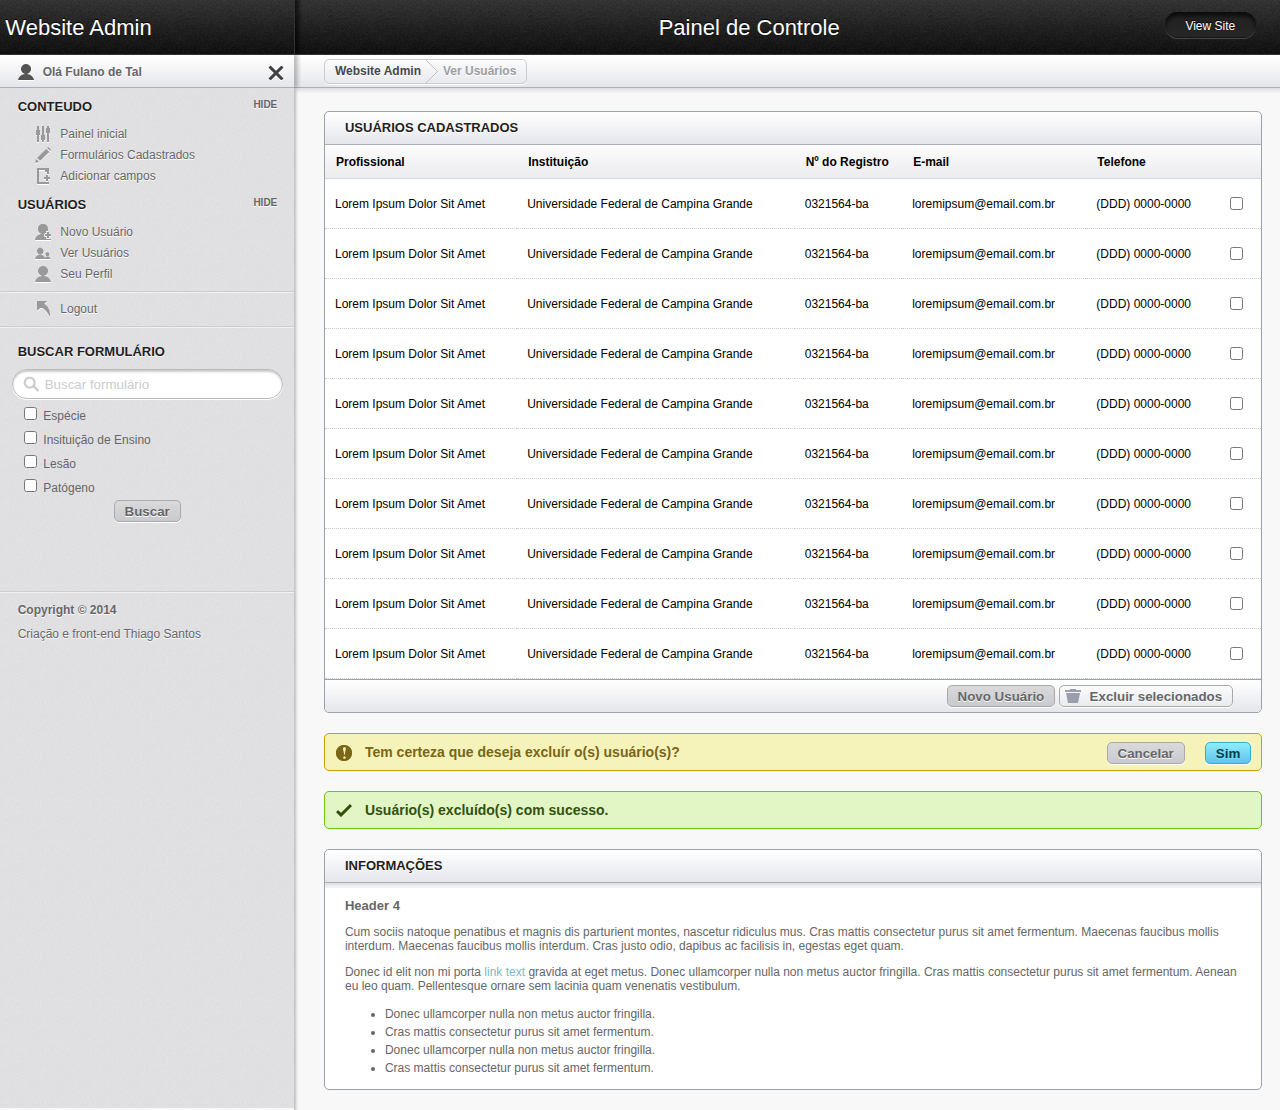
<file: usuarios.html>
<!doctype html>
<html lang="pt-br">

<head>
	<meta charset="utf-8"/>
	<title>Dashboard I Admin Panel</title>
	
	<link rel="stylesheet" href="css/layout.css" type="text/css" media="screen" />
	<!--[if lt IE 9]>
	<link rel="stylesheet" href="css/ie.css" type="text/css" media="screen" />
	<script src="http://html5shim.googlecode.com/svn/trunk/html5.js"></script>
	<![endif]-->
	<script src="http://ajax.googleapis.com/ajax/libs/jquery/1.7.1/jquery.min.js"></script>
	<script src="js/hideshow.js" type="text/javascript"></script>
	<script src="js/jquery.tablesorter.min.js" type="text/javascript"></script>
	<script type="text/javascript" src="js/jquery.equalHeight.js"></script>
	<script type="text/javascript">
	$(document).ready(function() 
    	{ 
      	  $(".tablesorter").tablesorter();
		  
		  var height = $('#main').height();
		  $('#sidebar').css('height',height);
   	 } 
	);
	$(document).ready(function() {

	//When page loads...
	$(".tab_content").hide(); //Hide all content
	$("ul.tabs li:first").addClass("active").show(); //Activate first tab
	$(".tab_content:first").show(); //Show first tab content

	//On Click Event
	$("ul.tabs li").click(function() {

		$("ul.tabs li").removeClass("active"); //Remove any "active" class
		$(this).addClass("active"); //Add "active" class to selected tab
		$(".tab_content").hide(); //Hide all tab content

		var activeTab = $(this).find("a").attr("href"); //Find the href attribute value to identify the active tab + content
		$(activeTab).fadeIn(); //Fade in the active ID content
		return false;
	});

});
    </script>
    
    
    
    <script type="text/javascript">
    $(function(){
        $('.column').equalHeight();
    });
	</script>

</head>


<body>

	<header id="header">
		<hgroup>
			<h1 class="site_title"><a href="index.html">Website Admin</a></h1>
			<h2 class="section_title">Painel de Controle</h2><div class="btn_view_site"><a href="http://www.tigurio.com.br">View Site</a></div>
		</hgroup>
	</header> <!-- end of header bar -->
	
	<section id="secondary_bar">
		<div class="user">
			<p>Olá Fulano de Tal <!--(<a href="#">3 Messages</a>)--></p>
			 <a class="logout_user" href="#" title="Logout">Logout</a> 
		</div>
		<div class="breadcrumbs_container">
			<article class="breadcrumbs"><a href="index.html">Website Admin</a> <div class="breadcrumb_divider"></div> <a class="current">Ver Usuários</a></article>
		</div>
	</section><!-- end of secondary bar -->
	
	<aside id="sidebar" class="column">		
		
		<h3>Conteudo</h3>
		<ul class="toggle">
        	<li class="icn_settings"><a href="index.html">Painel inicial</a></li>
			<li class="icn_edit_article"><a href="verFormularios.html">Formulários Cadastrados</a></li>
			<li class="icn_new_article"><a href="novoCampo.html">Adicionar campos</a></li>
			<!--<li class="icn_categories"><a href="#">Categories</a></li>
			<li class="icn_tags"><a href="#">Tags</a></li>-->
		</ul>
		<h3>Usuários</h3>
		<ul class="toggle">
			<li class="icn_add_user"><a href="novoUsuario.html">Novo Usuário</a></li>
			<li class="icn_view_users"><a href="usuarios.html">Ver Usuários</a></li>
			<li class="icn_profile"><a href="perfil.html">Seu Perfil</a></li>
		</ul>

		<hr/>
			<li class="icn_jump_back"><a href="#">Logout</a></li>		
		<hr/>
        <h3>Buscar formulário</h3>
        <form class="quick_search">
			<input type="text" value="Buscar formulário" onfocus="if(!this._haschanged){this.value=''};this._haschanged=true;">
            <label><input type="checkbox" value="" /> Espécie</label>
            <label><input type="checkbox" value="" /> Insituição de Ensino</label>
            <label><input type="checkbox" value="" /> Lesão</label>
            <label><input type="checkbox" value="" /> Patógeno</label>
            <input type="submit" value="Buscar" class="search_btn">
		</form>
        
        
        
		<footer>
			<hr />
			<p><strong>Copyright &copy; 2014</strong></p>
			<p>Criação e front-end <a href="http://www.tigurio.com.br">Thiago Santos</a></p>
            <!--<p>Desenvolvimento <a href="http://www.medialoot.com">TopSys IT Solutions</a></p>-->
		</footer>
	</aside><!-- end of sidebar -->
	
	<section id="main" class="column">
        
		<article class="module width_full">
		<header><h3 class="tabs_involved">Usuários Cadastrados</h3></header>

		<div class="tab_container">
			<div id="tab1" class="tab_content">
            <form>
			<table class="tablesorter" cellspacing="0"> 
			<thead> 
				<tr> 
   					<th>Profissional</th> 
    				<th>Instituição</th> 
    				<th>Nº do Registro</th> 
    				<th>E-mail</th> 
    				<th>Telefone</th> 
                    <th></th> 
				</tr> 
			</thead> 
			<tbody class="scroll"> 
				<tr> 
   					<td>Lorem Ipsum Dolor Sit Amet</td> 
    				<td>Universidade Federal de Campina Grande</td> 
    				<td>0321564-ba</td> 
    				<td>loremipsum@email.com.br</td> 
                    <td>(DDD) 0000-0000</td> 
    				<td><input type="checkbox" /></td> 
				</tr> 
				<tr> 
   					<td>Lorem Ipsum Dolor Sit Amet</td> 
    				<td>Universidade Federal de Campina Grande</td> 
    				<td>0321564-ba</td> 
    				<td>loremipsum@email.com.br</td> 
                    <td>(DDD) 0000-0000</td> 
    				<td><input type="checkbox" /></td> 
				</tr> 
				<tr> 
   					<td>Lorem Ipsum Dolor Sit Amet</td> 
    				<td>Universidade Federal de Campina Grande</td> 
    				<td>0321564-ba</td> 
    				<td>loremipsum@email.com.br</td> 
                    <td>(DDD) 0000-0000</td> 
    				<td><input type="checkbox" /></td> 
				</tr> 
				<tr> 
   					<td>Lorem Ipsum Dolor Sit Amet</td> 
    				<td>Universidade Federal de Campina Grande</td> 
    				<td>0321564-ba</td> 
    				<td>loremipsum@email.com.br</td> 
                    <td>(DDD) 0000-0000</td> 
    				<td><input type="checkbox" /></td> 
				</tr> 
				<tr> 
   					<td>Lorem Ipsum Dolor Sit Amet</td> 
    				<td>Universidade Federal de Campina Grande</td> 
    				<td>0321564-ba</td> 
    				<td>loremipsum@email.com.br</td> 
                    <td>(DDD) 0000-0000</td> 
    				<td><input type="checkbox" /></td> 
				</tr> 
                <tr> 
   					<td>Lorem Ipsum Dolor Sit Amet</td> 
    				<td>Universidade Federal de Campina Grande</td> 
    				<td>0321564-ba</td> 
    				<td>loremipsum@email.com.br</td> 
                    <td>(DDD) 0000-0000</td> 
    				<td><input type="checkbox" /></td> 
				</tr> 
				<tr> 
   					<td>Lorem Ipsum Dolor Sit Amet</td> 
    				<td>Universidade Federal de Campina Grande</td> 
    				<td>0321564-ba</td> 
    				<td>loremipsum@email.com.br</td> 
                    <td>(DDD) 0000-0000</td> 
    				<td><input type="checkbox" /></td> 
				</tr> 
				<tr> 
   					<td>Lorem Ipsum Dolor Sit Amet</td> 
    				<td>Universidade Federal de Campina Grande</td> 
    				<td>0321564-ba</td> 
    				<td>loremipsum@email.com.br</td> 
                    <td>(DDD) 0000-0000</td> 
    				<td><input type="checkbox" /></td> 
				</tr> 
				<tr> 
   					<td>Lorem Ipsum Dolor Sit Amet</td> 
    				<td>Universidade Federal de Campina Grande</td> 
    				<td>0321564-ba</td> 
    				<td>loremipsum@email.com.br</td> 
                    <td>(DDD) 0000-0000</td> 
    				<td><input type="checkbox" /></td> 
				</tr> 
				<tr> 
   					<td>Lorem Ipsum Dolor Sit Amet</td> 
    				<td>Universidade Federal de Campina Grande</td> 
    				<td>0321564-ba</td> 
    				<td>loremipsum@email.com.br</td> 
                    <td>(DDD) 0000-0000</td> 
    				<td><input type="checkbox" /></td> 
				</tr>
			</tbody> 
			</table>
            </form>
			</div><!-- end of #tab1 -->
			
			<footer>
	            <div class="submit_link">						
					<input type="submit" value="Novo Usuário" formaction="novoUsuario.html">
                    <input type="submit" value="Excluir selecionados" class="del_btn">
				</div>
            </footer>
		</div><!-- end of .tab_container -->
        
		</article><!-- end of content manager article -->
		
				
        <h4 class="alert_warning">Tem certeza que deseja excluír o(s) usuário(s)?
        	<input type="submit" value="Sim" class="alt_btn floatRight" />
            <input type="submit" value="Cancelar" class="floatRight" />
        </h4>
		<h4 class="alert_success">Usuário(s) excluído(s) com sucesso.</h4>        
        

		
		<article class="module width_full">
			<header><h3>Informações</h3></header>
				<div class="module_content">

					<h4>Header 4</h4>
					<p>Cum sociis natoque penatibus et magnis dis parturient montes, nascetur ridiculus mus. Cras mattis consectetur purus sit amet fermentum. Maecenas faucibus mollis interdum. Maecenas faucibus mollis interdum. Cras justo odio, dapibus ac facilisis in, egestas eget quam.</p>

<p>Donec id elit non mi porta <a href="#">link text</a> gravida at eget metus. Donec ullamcorper nulla non metus auctor fringilla. Cras mattis consectetur purus sit amet fermentum. Aenean eu leo quam. Pellentesque ornare sem lacinia quam venenatis vestibulum.</p>

					<ul>
						<li>Donec ullamcorper nulla non metus auctor fringilla. </li>
						<li>Cras mattis consectetur purus sit amet fermentum.</li>
						<li>Donec ullamcorper nulla non metus auctor fringilla. </li>
						<li>Cras mattis consectetur purus sit amet fermentum.</li>
					</ul>
				</div>
		</article><!-- end of styles article -->
		<div class="spacer"></div>
	</section>


</body>

</html>
</file>
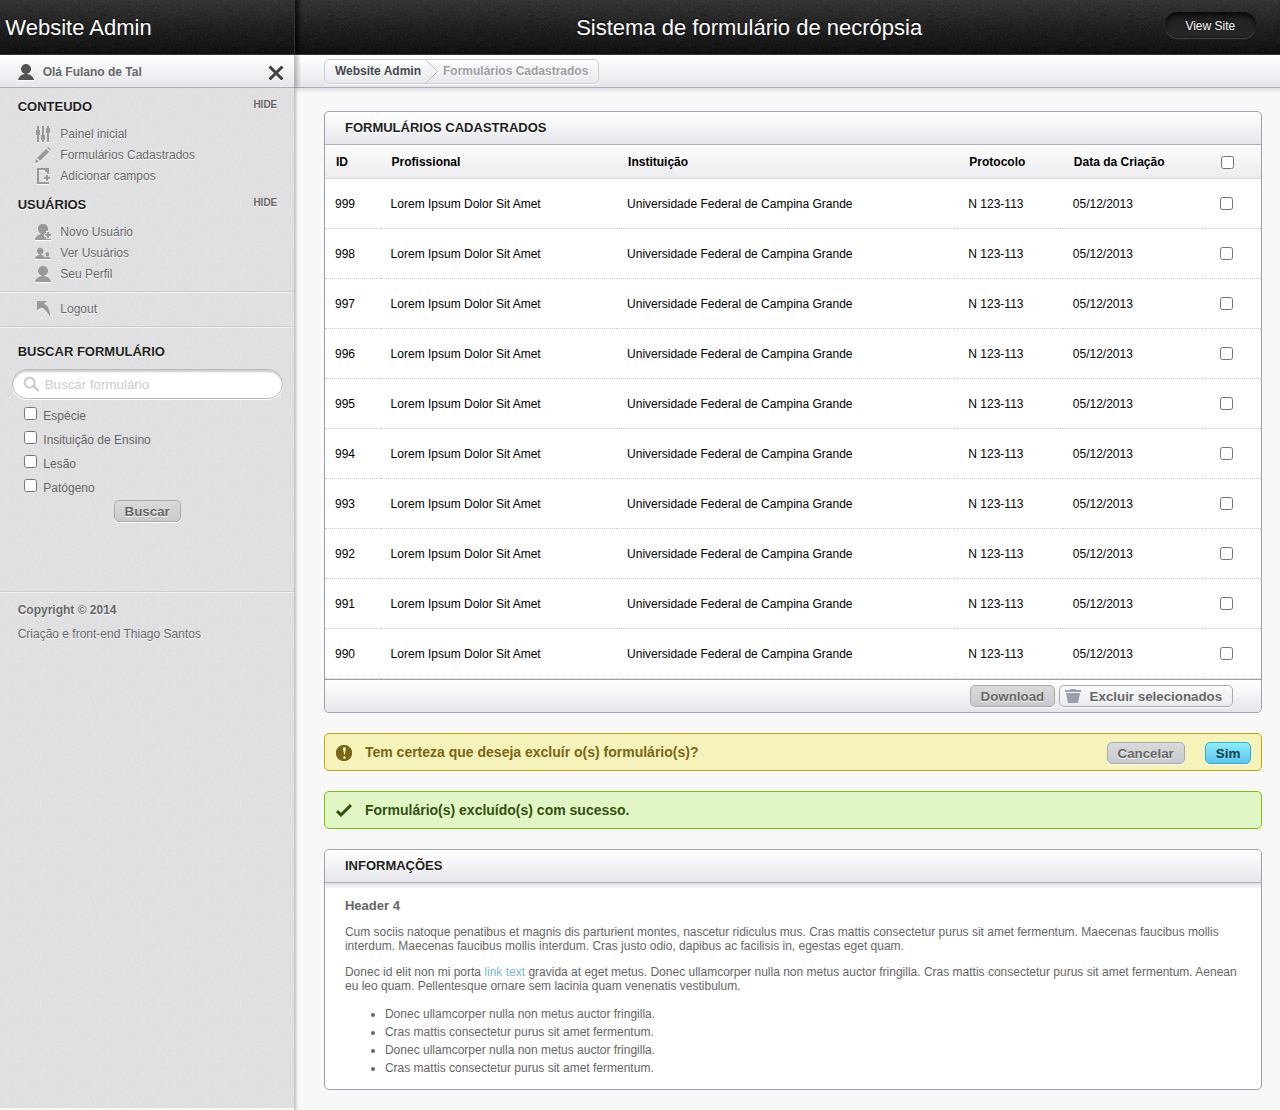
<file: verFormularios.html>
<!doctype html>
<html lang="pt-br">

<head>
	<meta charset="utf-8"/>
	<title>Dashboard I Admin Panel</title>
	
	<link rel="stylesheet" href="css/layout.css" type="text/css" media="screen" />
	<!--[if lt IE 9]>
	<link rel="stylesheet" href="css/ie.css" type="text/css" media="screen" />
	<script src="http://html5shim.googlecode.com/svn/trunk/html5.js"></script>
	<![endif]-->
	<script src="http://ajax.googleapis.com/ajax/libs/jquery/1.7.1/jquery.min.js"></script>
	<script src="js/hideshow.js" type="text/javascript"></script>
	<script src="js/jquery.tablesorter.min.js" type="text/javascript"></script>
	<script type="text/javascript" src="js/jquery.equalHeight.js"></script>
	<script type="text/javascript">
	$(document).ready(function() 
    	{ 
      	  $(".tablesorter").tablesorter();
		  
		  var height = $('#main').height();
		  $('#sidebar').css('height',height);
   	 } 
	);
	$(document).ready(function() {

	//When page loads...
	$(".tab_content").hide(); //Hide all content
	$("ul.tabs li:first").addClass("active").show(); //Activate first tab
	$(".tab_content:first").show(); //Show first tab content

	//On Click Event
	$("ul.tabs li").click(function() {

		$("ul.tabs li").removeClass("active"); //Remove any "active" class
		$(this).addClass("active"); //Add "active" class to selected tab
		$(".tab_content").hide(); //Hide all tab content

		var activeTab = $(this).find("a").attr("href"); //Find the href attribute value to identify the active tab + content
		$(activeTab).fadeIn(); //Fade in the active ID content
		return false;
	});

});
    </script>
    <script type="text/javascript">
    $(function(){
        $('.column').equalHeight();
    });
</script>

</head>


<body>

	<header id="header">
		<hgroup>
			<h1 class="site_title"><a href="index.html">Website Admin</a></h1>
			<h2 class="section_title">Sistema de formulário de necrópsia</h2><div class="btn_view_site"><a href="http://www.tigurio.com.br">View Site</a></div>
		</hgroup>
	</header> <!-- end of header bar -->
	
	<section id="secondary_bar">
		<div class="user">
			<p>Olá Fulano de Tal <!--(<a href="#">3 Messages</a>)--></p>
			 <a class="logout_user" href="#" title="Logout">Logout</a> 
		</div>
		<div class="breadcrumbs_container">
			<article class="breadcrumbs"><a href="index.html">Website Admin</a> <div class="breadcrumb_divider"></div> <a class="current">Formulários Cadastrados</a></article>
		</div>
	</section><!-- end of secondary bar -->
	
	<aside id="sidebar" class="column">		
		
		<h3>Conteudo</h3>
		<ul class="toggle">
        	<li class="icn_settings"><a href="index.html">Painel inicial</a></li>
			<li class="icn_edit_article"><a href="verFormularios.html">Formulários Cadastrados</a></li>
			<li class="icn_new_article"><a href="novoCampo.html">Adicionar campos</a></li>
			<!--<li class="icn_categories"><a href="#">Categories</a></li>
			<li class="icn_tags"><a href="#">Tags</a></li>-->
		</ul>
		<h3>Usuários</h3>
		<ul class="toggle">
			<li class="icn_add_user"><a href="novoUsuario.html">Novo Usuário</a></li>
			<li class="icn_view_users"><a href="usuarios.html">Ver Usuários</a></li>
			<li class="icn_profile"><a href="perfil.html">Seu Perfil</a></li>
		</ul>

		<hr/>
			<li class="icn_jump_back"><a href="#">Logout</a></li>		
		<hr/>
        <h3>Buscar formulário</h3>
        <form class="quick_search">
			<input type="text" value="Buscar formulário" onfocus="if(!this._haschanged){this.value=''};this._haschanged=true;">
            <label><input type="checkbox" value="" /> Espécie</label>
            <label><input type="checkbox" value="" /> Insituição de Ensino</label>
            <label><input type="checkbox" value="" /> Lesão</label>
            <label><input type="checkbox" value="" /> Patógeno</label>
            <input type="submit" value="Buscar" class="search_btn">
		</form>
        
        
        
		<footer>
			<hr />
			<p><strong>Copyright &copy; 2014</strong></p>
			<p>Criação e front-end <a href="http://www.tigurio.com.br">Thiago Santos</a></p>
            <!--<p>Desenvolvimento <a href="http://www.medialoot.com">TopSys IT Solutions</a></p>-->
		</footer>
	</aside><!-- end of sidebar -->
	
	<section id="main" class="column">
        
		<article class="module width_full">
		<header><h3 class="tabs_involved">Formulários Cadastrados</h3></header>

		<div class="tab_container">
			<div id="tab1" class="tab_content">
            <form>
			<table class="tablesorter" cellspacing="0"> 
			<thead> 
				<tr> 
   					<th>ID</th> 
    				<th>Profissional</th> 
    				<th>Instituição</th> 
    				<th>Protocolo</th> 
    				<th>Data da Criação</th>
                    <th><input type="checkbox" /></th> 
				</tr> 
			</thead> 
			<tbody> 
				<tr> 
   					<td>999</td> 
    				<td>Lorem Ipsum Dolor Sit Amet</td> 
    				<td>Universidade Federal de Campina Grande</td>  
    				<td>N 123-113</td>
    				<td>05/12/2013</td> 
                    <td><input type="checkbox" /></td> 
				</tr> 
				<tr> 
   					<td>998</td> 
    				<td>Lorem Ipsum Dolor Sit Amet</td> 
    				<td>Universidade Federal de Campina Grande</td>  
    				<td>N 123-113</td>
    				<td>05/12/2013</td> 
                    <td><input type="checkbox" /></td> 
				</tr> 
				<tr> 
   					<td>997</td> 
    				<td>Lorem Ipsum Dolor Sit Amet</td> 
    				<td>Universidade Federal de Campina Grande</td> 
    				<td>N 123-113</td>  
    				<td>05/12/2013</td>
                    <td><input type="checkbox" /></td> 
				</tr> 
				<tr> 
   					<td>996</td> 
    				<td>Lorem Ipsum Dolor Sit Amet</td> 
    				<td>Universidade Federal de Campina Grande</td> 
    				<td>N 123-113</td> 
    				<td>05/12/2013</td> 
                    <td><input type="checkbox" /></td> 
				</tr> 
				<tr> 
   					<td>995</td> 
    				<td>Lorem Ipsum Dolor Sit Amet</td> 
    				<td>Universidade Federal de Campina Grande</td> 
    				<td>N 123-113</td> 
    				<td>05/12/2013</td> 
                    <td><input type="checkbox" /></td> 
				</tr> 
                <tr> 
   					<td>994</td> 
    				<td>Lorem Ipsum Dolor Sit Amet</td> 
    				<td>Universidade Federal de Campina Grande</td> 
    				<td>N 123-113</td> 
    				<td>05/12/2013</td> 
                    <td><input type="checkbox" /></td> 
				</tr> 
				<tr> 
   					<td>993</td> 
    				<td>Lorem Ipsum Dolor Sit Amet</td> 
    				<td>Universidade Federal de Campina Grande</td> 
    				<td>N 123-113</td> 
    				<td>05/12/2013</td> 
                    <td><input type="checkbox" /></td> 
				</tr> 
				<tr> 
   					<td>992</td> 
    				<td>Lorem Ipsum Dolor Sit Amet</td> 
    				<td>Universidade Federal de Campina Grande</td> 
    				<td>N 123-113</td> 
    				<td>05/12/2013</td> 
                    <td><input type="checkbox" /></td> 
				</tr> 
				<tr> 
   					<td>991</td> 
    				<td>Lorem Ipsum Dolor Sit Amet</td> 
    				<td>Universidade Federal de Campina Grande</td> 
    				<td>N 123-113</td> 
    				<td>05/12/2013</td> 
                    <td><input type="checkbox" /></td> 
				</tr> 
				<tr> 
   					<td>990</td> 
    				<td>Lorem Ipsum Dolor Sit Amet</td> 
    				<td>Universidade Federal de Campina Grande</td> 
    				<td>N 123-113</td> 
    				<td>05/12/2013</td> 
                    <td><input type="checkbox" /></td> 
				</tr>
			</tbody> 
			</table>
            </form>
			</div><!-- end of #tab1 -->
			
			<footer>
	            <div class="submit_link">						
					<input type="submit" value="Download">
                    <input type="submit" value="Excluir selecionados" class="del_btn">
				</div>
            </footer>
		</div><!-- end of .tab_container -->
		
		</article><!-- end of content manager article -->
		    
    	<h4 class="alert_warning">Tem certeza que deseja excluír o(s) formulário(s)?
        	<input type="submit" value="Sim" class="alt_btn floatRight" />
            <input type="submit" value="Cancelar" class="floatRight" />
        </h4>
		<h4 class="alert_success">Formulário(s) excluído(s) com sucesso.</h4>

		
		
		<article class="module width_full">
			<header><h3>Informações</h3></header>
				<div class="module_content">

					<h4>Header 4</h4>
					<p>Cum sociis natoque penatibus et magnis dis parturient montes, nascetur ridiculus mus. Cras mattis consectetur purus sit amet fermentum. Maecenas faucibus mollis interdum. Maecenas faucibus mollis interdum. Cras justo odio, dapibus ac facilisis in, egestas eget quam.</p>

<p>Donec id elit non mi porta <a href="#">link text</a> gravida at eget metus. Donec ullamcorper nulla non metus auctor fringilla. Cras mattis consectetur purus sit amet fermentum. Aenean eu leo quam. Pellentesque ornare sem lacinia quam venenatis vestibulum.</p>

					<ul>
						<li>Donec ullamcorper nulla non metus auctor fringilla. </li>
						<li>Cras mattis consectetur purus sit amet fermentum.</li>
						<li>Donec ullamcorper nulla non metus auctor fringilla. </li>
						<li>Cras mattis consectetur purus sit amet fermentum.</li>
					</ul>
				</div>
		</article><!-- end of styles article -->
		<div class="spacer"></div>
	</section>


</body>

</html>
</file>
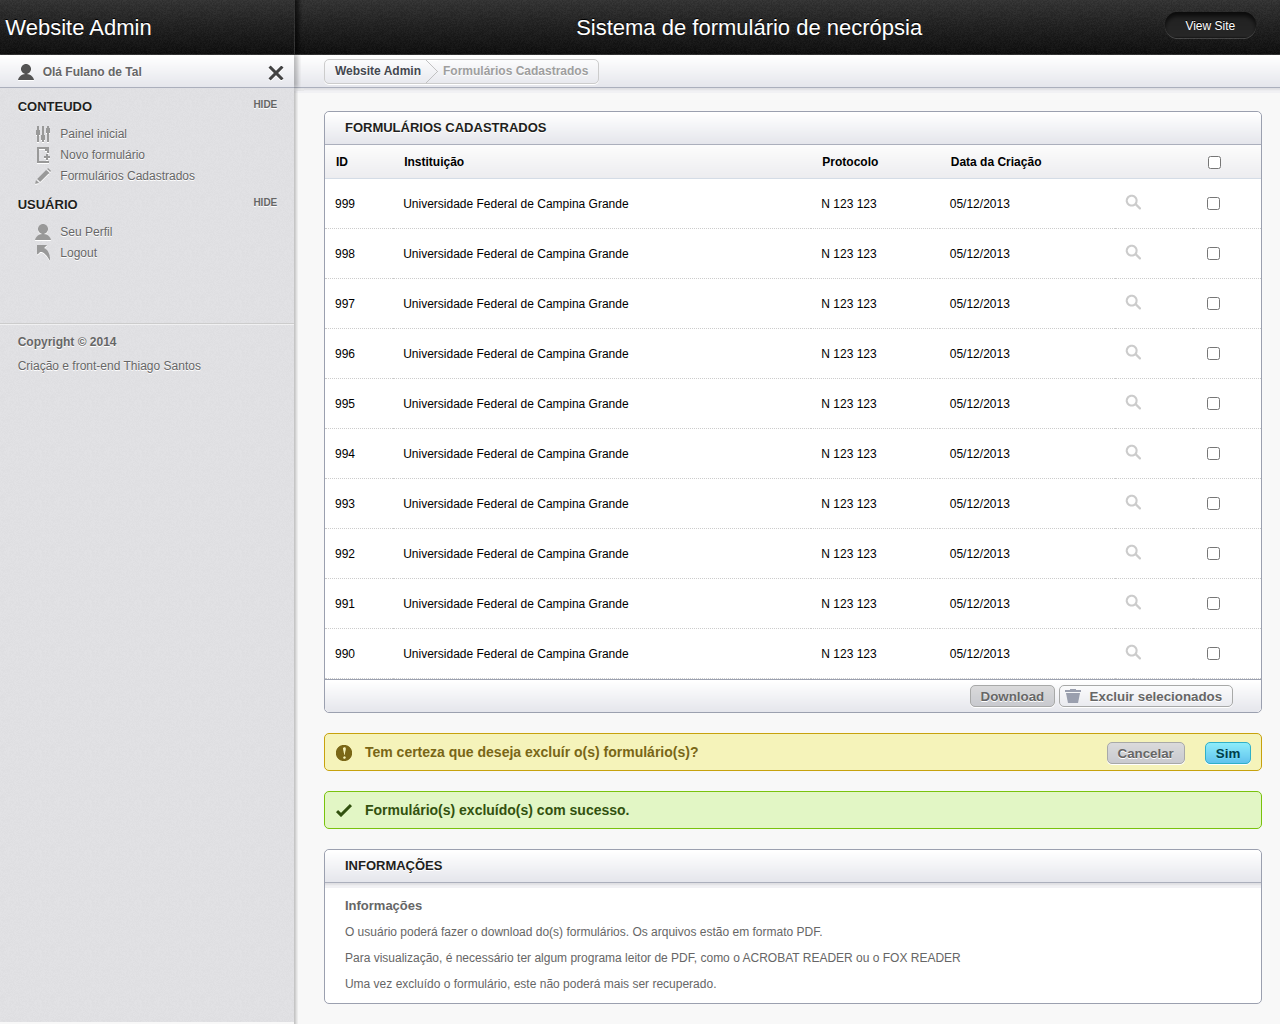
<file: verFormulariosUser.html>
<!doctype html>
<html lang="pt-br">

<head>
	<meta charset="utf-8"/>
	<title>Dashboard I Admin Panel</title>
	
	<link rel="stylesheet" href="css/layout.css" type="text/css" media="screen" />
	<!--[if lt IE 9]>
	<link rel="stylesheet" href="css/ie.css" type="text/css" media="screen" />
	<script src="http://html5shim.googlecode.com/svn/trunk/html5.js"></script>
	<![endif]-->
	<script src="http://ajax.googleapis.com/ajax/libs/jquery/1.7.1/jquery.min.js"></script>
	<script src="js/hideshow.js" type="text/javascript"></script>
	<script src="js/jquery.tablesorter.min.js" type="text/javascript"></script>
	<script type="text/javascript" src="js/jquery.equalHeight.js"></script>
	<script type="text/javascript">
	$(document).ready(function() 
    	{ 
      	  $(".tablesorter").tablesorter();
		  
		  var height = $('#main').height();
		  $('#sidebar').css('height',height);
   	 } 
	);
	$(document).ready(function() {

	//When page loads...
	$(".tab_content").hide(); //Hide all content
	$("ul.tabs li:first").addClass("active").show(); //Activate first tab
	$(".tab_content:first").show(); //Show first tab content

	//On Click Event
	$("ul.tabs li").click(function() {

		$("ul.tabs li").removeClass("active"); //Remove any "active" class
		$(this).addClass("active"); //Add "active" class to selected tab
		$(".tab_content").hide(); //Hide all tab content

		var activeTab = $(this).find("a").attr("href"); //Find the href attribute value to identify the active tab + content
		$(activeTab).fadeIn(); //Fade in the active ID content
		return false;
	});

});
    </script>
    <script type="text/javascript">
    $(function(){
        $('.column').equalHeight();
    });
</script>

</head>


<body>

	<header id="header">
		<hgroup>
			<h1 class="site_title"><a href="index.html">Website Admin</a></h1>
			<h2 class="section_title">Sistema de formulário de necrópsia</h2><div class="btn_view_site"><a href="http://www.tigurio.com.br">View Site</a></div>
		</hgroup>
	</header> <!-- end of header bar -->
	
	<section id="secondary_bar">
		<div class="user">
			<p>Olá Fulano de Tal <!--(<a href="#">3 Messages</a>)--></p>
			 <a class="logout_user" href="#" title="Logout">Logout</a> 
		</div>
		<div class="breadcrumbs_container">
			<article class="breadcrumbs"><a href="index.html">Website Admin</a> <div class="breadcrumb_divider"></div> <a class="current">Formulários Cadastrados</a></article>
		</div>
	</section><!-- end of secondary bar -->
	
	<aside id="sidebar" class="column">		
		
		<h3>Conteudo</h3>
		<ul class="toggle">
        	<li class="icn_settings"><a href="indexUser.html">Painel inicial</a></li>
			<li class="icn_new_article"><a href="formularioNovo.html">Novo formulário</a></li>
			<li class="icn_edit_article"><a href="verFormularioUser.html">Formulários Cadastrados</a></li>
			<!--<li class="icn_categories"><a href="#">Categories</a></li>
			<li class="icn_tags"><a href="#">Tags</a></li>-->
		</ul>
		<h3>Usuário</h3>
		<ul class="toggle">
			<li class="icn_profile"><a href="#">Seu Perfil</a></li>		
			<li class="icn_jump_back"><a href="#">Logout</a></li>
		</ul>    
        
        
		<footer>
			<hr />
			<p><strong>Copyright &copy; 2014</strong></p>
			<p>Criação e front-end <a href="http://www.tigurio.com.br">Thiago Santos</a></p>
            <!--<p>Desenvolvimento <a href="http://www.medialoot.com">TopSys IT Solutions</a></p>-->
		</footer>
	</aside><!-- end of sidebar -->
	
	<section id="main" class="column">
        
		<article class="module width_full">
		<header><h3 class="tabs_involved">Formulários Cadastrados</h3></header>

		<div class="tab_container">
			<div id="tab1" class="tab_content">
            <form>
			<table class="tablesorter" cellspacing="0"> 
			<thead> 
				<tr> 
   					<th>ID</th> 
    				<th>Instituição</th> 
    				<th>Protocolo</th> 
    				<th>Data da Criação</th> 
    				<th></th> 
                    <th><input type="checkbox" /></th> 
				</tr> 
			</thead> 
			<tbody> 
				<tr> 
   					<td>999</td> 
    				<td>Universidade Federal de Campina Grande</td> 
    				<td>N 123 123</td> 
    				<td>05/12/2013</td> 
    				<td><input type="image" src="images/icn_search.png" title="Visualizar" formaction="formularioCadastrado.html" /></td> 
                    <td><input type="checkbox" /></td> 
				</tr> 
				<tr> 
   					<td>998</td> 
    				<td>Universidade Federal de Campina Grande</td> 
    				<td>N 123 123</td> 
    				<td>05/12/2013</td> 
    				<td><input type="image" src="images/icn_search.png" title="Visualizar" formaction="formularioCadastrado.html" /></td> 
                    <td><input type="checkbox" /></td> 
				</tr> 
				<tr> 
   					<td>997</td> 
    				<td>Universidade Federal de Campina Grande</td> 
    				<td>N 123 123</td> 
    				<td>05/12/2013</td> 
    				<td><input type="image" src="images/icn_search.png" title="Visualizar" formaction="formularioCadastrado.html" /></td> 
                    <td><input type="checkbox" /></td> 
				</tr> 
				<tr> 
   					<td>996</td> 
    				<td>Universidade Federal de Campina Grande</td> 
    				<td>N 123 123</td> 
    				<td>05/12/2013</td> 
    				<td><input type="image" src="images/icn_search.png" title="Visualizar" formaction="formularioCadastrado.html" /></td> 
                    <td><input type="checkbox" /></td> 
				</tr> 
				<tr> 
   					<td>995</td> 
    				<td>Universidade Federal de Campina Grande</td> 
    				<td>N 123 123</td> 
    				<td>05/12/2013</td> 
    				<td><input type="image" src="images/icn_search.png" title="Visualizar" formaction="formularioCadastrado.html" /></td> 
                    <td><input type="checkbox" /></td> 
				</tr> 
                <tr> 
   					<td>994</td> 
    				<td>Universidade Federal de Campina Grande</td> 
    				<td>N 123 123</td> 
    				<td>05/12/2013</td> 
    				<td><input type="image" src="images/icn_search.png" title="Visualizar" formaction="formularioCadastrado.html" /></td> 
                    <td><input type="checkbox" /></td> 
				</tr> 
				<tr> 
   					<td>993</td> 
    				<td>Universidade Federal de Campina Grande</td> 
    				<td>N 123 123</td> 
    				<td>05/12/2013</td> 
    				<td><input type="image" src="images/icn_search.png" title="Visualizar" formaction="formularioCadastrado.html" /></td> 
                    <td><input type="checkbox" /></td> 
				</tr> 
				<tr> 
   					<td>992</td> 
    				<td>Universidade Federal de Campina Grande</td> 
    				<td>N 123 123</td> 
    				<td>05/12/2013</td> 
    				<td><input type="image" src="images/icn_search.png" title="Visualizar" formaction="formularioCadastrado.html" /></td> 
                    <td><input type="checkbox" /></td> 
				</tr> 
				<tr> 
   					<td>991</td> 
    				<td>Universidade Federal de Campina Grande</td> 
    				<td>N 123 123</td> 
    				<td>05/12/2013</td> 
    				<td><input type="image" src="images/icn_search.png" title="Visualizar" formaction="formularioCadastrado.html" /></td> 
                    <td><input type="checkbox" /></td> 
				</tr> 
				<tr> 
   					<td>990</td> 
    				<td>Universidade Federal de Campina Grande</td> 
    				<td>N 123 123</td> 
    				<td>05/12/2013</td> 
    				<td><input type="image" src="images/icn_search.png" title="Visualizar" formaction="formularioCadastrado.html" /></td> 
                    <td><input type="checkbox" /></td> 
				</tr>
			</tbody> 
			</table>
            </form>
			</div><!-- end of #tab1 -->
			
			<footer>
	            <div class="submit_link">						
					<input type="submit" value="Download">
                    <input type="submit" value="Excluir selecionados" class="del_btn">
				</div>
            </footer>
		</div><!-- end of .tab_container -->
		
		</article><!-- end of content manager article -->
		    
    	<h4 class="alert_warning">Tem certeza que deseja excluír o(s) formulário(s)?
        	<input type="submit" value="Sim" class="alt_btn floatRight" />
            <input type="submit" value="Cancelar" class="floatRight" />
        </h4>
		<h4 class="alert_success">Formulário(s) excluído(s) com sucesso.</h4>

		
		
		<article class="module width_full">
			<header><h3>Informações</h3></header>
				<div class="module_content">

					<h4>Informações</h4>
					<p>O usuário poderá fazer o download do(s) formulários. Os arquivos estão em formato PDF.</p>
					<p>Para visualização, é necessário ter algum programa leitor de PDF, como o ACROBAT READER ou o FOX READER</p>
                    <p>Uma vez excluído o formulário, este não poderá mais ser recuperado.</p>

					<!--<ul>
						<li>Donec ullamcorper nulla non metus auctor fringilla. </li>
						<li>Cras mattis consectetur purus sit amet fermentum.</li>
						<li>Donec ullamcorper nulla non metus auctor fringilla. </li>
						<li>Cras mattis consectetur purus sit amet fermentum.</li>
					</ul>-->
				</div>
		</article><!-- end of styles article -->
		<div class="spacer"></div>
	</section>


</body>

</html>
</file>
<file: css/layout.css>
/* Essentials */

html, div, map, dt, isindex, form, header, aside, section, section, article, footer {  
    display: block;  
} 

html, body {
height: 100%;
margin: 0;
padding: 0;
font-family: "Tahoma", Arial, Verdana, sans-serif;
background: #F8F8F8;
font-size: 12px;
}

.clear {
clear: both;
}

.spacer {
height: 20px;
}

a:link, a:visited {
color: #77BACE;
text-decoration: none;
}

a:hover {
text-decoration: underline;
}


.bgHome{background:url(../images/bgHome.jpg) center no-repeat; background-size:cover;}

/* Header */

header#header {
height: 55px;
width: 100%;
background: #222222 url(../images/header_bg.png) repeat-x;
}

header#header h1.site_title, header#header h2.section_title {
float: left;
margin: 0;
font-size: 22px;
display: block;
width: 23%;
height: 55px;
font-weight: normal;
text-align: left;
text-indent: 1.8%;
line-height: 55px;
color: #fff;
text-shadow: 0 -1px 0 #000;
}

header#header h1.site_title a {
color: #fff;
text-decoration: none;
}

header#header h2.section_title {
text-align: center;
text-indent: 4.5%;
width: 68%;
background: url(../images/header_shadow.png) no-repeat left top;
}

.btn_view_site {
float: left;
width: 9%;
}

.btn_view_site a {
display: block;
margin-top: 12px;
width: 91px;
height: 27px;
background: url(../images/btn_view_site.png) no-repeat;
text-align: center;
line-height: 29px;
color: #fff;
text-decoration: none;
text-shadow: 0 -1px 0 #000;}

.btn_view_site a:hover {
background-position: 0 -27px;
}

/* Secondary Header Bar */

section#secondary_bar {
height: 38px;
width: 100%;
background: #F1F1F4 url(../images/secondary_bar.png) repeat-x;
}

section#secondary_bar .user {
float: left;
width: 23%;
height: 38px;
}

.user p {
margin: 0;
padding: 0;
color: #666666;
font-weight: bold;
display: block;
float: left;
width: 85%;
height: 35px;
line-height: 35px;
text-indent: 25px;
text-shadow: 0 1px 0 #fff;
background: url(../images/icn_user.png) no-repeat center left;
margin-left: 6%;
}

.user a {
text-decoration: none;
color: #666666}

.user a:hover {
color: #77BACE;
}

.user a.logout_user {
float: left;
display: block;
width: 16px;
height: 35px;
text-indent: -5000px;
background: url(../images/icn_logout.png) center no-repeat;
}

/* Breadcrumbs */

section#secondary_bar .breadcrumbs_container {
float: left;
width: 77%;
background: url(../images/secondary_bar_shadow.png) no-repeat left top;
height: 38px;
}

article.breadcrumbs {
float: left;
padding: 0 10px;
border: 1px solid #ccc;
-webkit-border-radius: 5px;
-moz-border-radius: 5px;
border-radius: 5px;
-webkit-box-shadow: 0 1px 0 #fff;
-moz-box-shadow: 0 1px 0 #fff;
box-shadow: 0 1px 0 #fff;
height: 23px;
margin: 4px 3%;
}

.breadcrumbs a {
display: inline-block;
float: left;
height: 24px;
line-height: 23px;
}

.breadcrumbs a.current, .breadcrumbs a.current:hover {
color: #9E9E9E;
font-weight: bold;
text-shadow: 0 1px 0 #fff;
text-decoration: none;
}

.breadcrumbs a:link, .breadcrumbs a:visited {
color: #44474F;
text-decoration: none;
text-shadow: 0 1px 0 #fff;
font-weight: bold;}

.breadcrumbs a:hover {
color: #222222;
}

.breadcrumb_divider {
display: inline-block;
width: 12px;
height: 24px;
background: url(../images/breadcrumb_divider.png) no-repeat;
float: left;
margin: 0 5px;
}

/* Sidebar */

aside#sidebar {
width: 23%;
background: #E0E0E3 url(../images/sidebar.png) repeat;
float: left;
min-height: 500px;
margin-top: -4px;
}

#sidebar hr {
border: none;
outline: none;
background: url(../images/sidebar_divider.png) repeat-x;
display: block;
width: 100%;
height: 2px;}


/* Search */

.quick_search {
text-align: center;
padding: 14px 0 10px 0;
}

.quick_search input[type=text] {
-webkit-border-radius: 20px;
-moz-border-radius: 20px;
border-radius: 20px;
border: 1px solid #bbb;
height: 26px;
width: 90%;
color: #ccc;
-webkit-box-shadow: inset 0 2px 2px #ccc, 0 1px 0 #fff;
-moz-box-shadow: inset 0 2px 2px #ccc, 0 1px 0 #fff;
box-shadow: inset 0 2px 2px #ccc, 0 1px 0 #fff;
text-indent: 30px;
background: #fff url(../images/icn_search.png) no-repeat;
background-position: 10px 6px;
}

.quick_search input[type=text]:focus {
outline: none;
color: #666666;
border: 1px solid #77BACE;
-webkit-box-shadow: inset 0 2px 2px #ccc, 0 0 10px #ADDCE6;
-moz-box-shadow: inset 0 2px 2px #ccc, 0 0 10px #ADDCE6;
box-shadow: inset 0 2px 2px #ccc, 0 0 10px #ADDCE6;
}

/* Sidebar Menu */

#sidebar h3 {
color: #1F1F20;
text-transform: uppercase;
text-shadow: 0 1px 0 #fff;
font-size: 13px;
margin: 10px 0 10px 6%;
display: block;
float: left;
width: 90%;
}

.toggleLink {
color: #999999;
font-size: 10px;
text-decoration: none;
display: block;
float: right;
margin-right: 2%
}

#sidebar .toggleLink:hover {
color: #77BACE;
text-decoration: none;
}

#sidebar ul {
clear: both;
margin: 0; padding: 0;
}

#sidebar li {
list-style: none;
margin: 0 0 0 12%; padding: 0;
}

#sidebar li a {
color: #666666;
padding-left: 25px;
text-decoration: none;
display: inline-block;
height: 17px;
line-height: 17px;
text-shadow: 0 1px 0 #fff;
margin: 2px 0;
}

#sidebar li a:hover {
color: #444444;
}

/* Sidebar Icons */

#sidebar li.icn_new_article a {
background: url(../images/icn_new_article.png) no-repeat center left;
}
#sidebar li.icn_edit_article a {
background: url(../images/icn_edit_article.png) no-repeat center left;
}
#sidebar li.icn_categories a {
background: url(../images/icn_categories.png) no-repeat center left;
}
#sidebar li.icn_tags a {
background: url(../images/icn_tags.png) no-repeat center left;
}
#sidebar li.icn_add_user a {
background: url(../images/icn_add_user.png) no-repeat center left;
}
#sidebar li.icn_view_users a {
background: url(../images/icn_view_users.png) no-repeat center left;
}
#sidebar li.icn_profile a {
background: url(../images/icn_profile.png) no-repeat center left;
}
#sidebar li.icn_folder a {
background: url(../images/icn_folder.png) no-repeat center left;
}
#sidebar li.icn_photo a {
background: url(../images/icn_photo.png) no-repeat center left;
}
#sidebar li.icn_audio a {
background: url(../images/icn_audio.png) no-repeat center left;
}
#sidebar li.icn_video a {
background: url(../images/icn_video.png) no-repeat center left;
}
#sidebar li.icn_settings a {
background: url(../images/icn_settings.png) no-repeat center left;
}
#sidebar li.icn_security a {
background: url(../images/icn_security.png) no-repeat center left;
}
#sidebar li.icn_jump_back a {
background: url(../images/icn_jump_back.png) no-repeat center left;
}

#sidebar p {
color: #666666;
padding-left: 6%;
text-shadow: 0 1px 0 #fff;
margin: 10px 0 0 0;}

#sidebar a {
color: #666666;
text-decoration: none;
}

#sidebar a:hover {
text-decoration: underline;
}

#sidebar footer {
margin-top: 20%;
}


/* Main Content */


section#main {
width: 77%;
min-height: 500px;
background: url(../images/sidebar_shadow.png) repeat-y left top;
float: left;
margin-top: -2px;
}

#main h3 {
color: #1F1F20;
text-transform: uppercase;
text-shadow: 0 1px 0 #fff;
font-size: 13px;
margin: 8px 20px;
}

/* Modules */

.module {
border: 1px solid #9BA0AF;
width: 100%;
margin: 20px 3% 0 3%;
margin-top: 20px;
-webkit-border-radius: 5px;
-moz-border-radius: 5px;
border-radius: 5px;
background: #ffffff;
}

#main .module header h2{margin: 8px 20px;}

#main .module header h3 {
display: block;
width: 90%;
float: left;
}

.module header {
height: 38px;
width: 100%;
background: #F1F1F4 url(../images/secondary_bar.png) repeat-x;
-webkit-border-top-left-radius: 5px; -webkit-border-top-right-radius: 5px;
-moz-border-radius-topleft: 5px; -moz-border-radius-topright: 5px;
border-top-left-radius: 5px; border-top-right-radius: 5px;
}

.module footer {
height: 32px;
width: 100%;
border-top: 1px solid #9CA1B0;
background: #F1F1F4 url(../images/module_footer_bg.png) repeat-x;
-webkit-border-bottom-left-radius: 5px; -webkit-border-bottom-right-radius: 5px;
-moz-border-radius-bottomleft: 5px; -moz-border-radius-bottomright: 5px;
-webkit-border-bottom-left-radius: 5px; -webkit-border-bottom-right-radius: 5px;
}

.module_content {
margin: 10px 20px;
color: #666;}

/* Module Widths */

.width_full {
width: 95%;
}

.width_half {
width: 46%;
margin-right: 0;
float: left;
}

.width_quarter {
width: 26%;
margin-right: 0;
float: left;
}

.width_3_quarter {
width: 66%;
margin-right: 0;
float: left;
}


.width_login {
width: 300px;
height:230px;
position:absolute;
top:50%;
left:50%;
margin-left:-115px;
margin-top:-150px;
-webkit-box-shadow: 0 0 10px 5px #777777;
box-shadow: 0 0 10px 5px #777777;
}

.width_login h2{ font-size:14px!important; color:#666; margin-left:20px;}
.width_login input[type=text],.width_login input[type=password]{width:87%;}
/* Stats Module */

.stats_graph {
width: 64%;
float: left;
}

.stats_overview {
background: #F6F6F6;
border: 1px solid #ccc;
float: right;
width: 26%;
-webkit-border-radius: 5px;
-moz-border-radius: 5px;
border-radius: 5px;
}

.overview_today, .overview_previous {
width: 50%;
float: left;}

.stats_overview p {
margin: 0; padding: 0;
text-align: center;
text-transform: uppercase;
text-shadow: 0 1px 0 #fff;
}

.stats_overview p.overview_day {
font-size: 12px;
font-weight: bold;
margin: 6px 0;
}

.stats_overview p.overview_count {
font-size: 26px;
font-weight: bold;
color: #333333;}

.stats_overview p.overview_type {
font-size: 10px;
color: #999999;
margin-bottom: 8px}

/* Content Manager */

.tablesorter {
width: 100%;
margin: -5px 0 0 0;
}

.tablesorter td{
margin: 0;
padding: 0;
border-bottom: 1px dotted #ccc;
}

.tablesorter thead tr {
height: 34px;
background: url(../images/table_sorter_header.png) repeat-x;
text-align: left;
text-indent: 10px;
cursor: pointer;
}

.tablesorter td {
padding: 15px 10px;
}

.tablesorter input[type=image] {
margin-right: 10px;}

ul.tabs {
	margin: 3px 10px 0 0;
	padding: 0;
	float: right;
	list-style: none;
	height: 24px; /*--Set height of tabs--*/
	-webkit-border-radius: 5px;
	-moz-border-radius: 5px;
	border-radius: 5px;
	-webkit-box-shadow: 0 1px 0 #fff;
	-moz-box-shadow: 0 1px 0 #fff;
	box-shadow: 0 1px 0 #fff;
	border: 1px solid #ccc;
	font-weight: bold;
	text-shadow: 0 1px 0 #fff;
}
ul.tabs li {
	float: left;
	margin: 0;
	padding: 0;
	line-height: 24px;
}
ul.tabs li a {
	text-decoration: none;
	color: #999;
	display: block;
	padding: 0 10px;
	height: 24px;
}

ul.tabs li a:hover {
	color: #44474F;
}

html ul.tabs li.active a  {
	color: #44474F;
	}

html ul.tabs li.active, html ul.tabs li.active a:hover  {
	background: #F1F2F4;
	-webkit-box-shadow: inset 0 2px 3px #818181;
	-moz-box-shadow: inset 0 2px 3px #818181;
	box-shadow: inset 0 2px 3px #818181;
}

html ul.tabs li:first-child, html ul.tabs li:first-child a  {
	-webkit-border-top-left-radius: 5px; -webkit-border-bottom-left-radius: 5px;
	-moz-border-radius-topleft: 5px; -moz-border-radius-bottomleft: 5px;
	border-top-left-radius: 5px; border-bottom-left-radius: 5px;
}

html ul.tabs li:last-child, html ul.tabs li:last-child a  {
	-webkit-border-top-right-radius: 5px; -webkit-border-bottom-right-radius: 5px;
	-moz-border-radius-topright: 5px; -moz-border-radius-bottomright: 5px;
	border-top-right-radius: 5px; border-bottom-right-radius: 5px;
}

#main .module header h3.tabs_involved {
display: block;
width: 60%;
float: left;
}

/* Messages */

.message {
border-bottom: 1px dotted #cccccc;
}

input[type=submit],
input[type=button] {
background: #D0D1D4 url(../images/btn_submit.png) repeat-x;
border: 1px solid #A8A9A8;
-webkit-box-shadow: 0 1px 0 #fff;
-moz-box-shadow: 0 1px 0 #fff;
box-shadow: 0 1px 0 #fff;
font-weight: bold;
height: 22px;
-webkit-border-radius: 5px;
-moz-border-radius: 5px;
border-radius: 5px;
padding: 0 10px;
color: #666;
text-shadow: 0 1px 0 #fff;
cursor: pointer;
}

input[type=submit]:hover,
input[type=button]:hover, {
color: #333333;
}

input[type=submit].alt_btn,
input[type=button].alt_btn {
background: #D0D1D4 url(../images/btn_submit_2.png) repeat-x;
border: 1px solid#30B0C8;
-webkit-box-shadow: 0 1px 0 #fff;
-moz-box-shadow: 0 1px 0 #fff;
box-shadow: 0 1px 0 #fff;
font-weight: bold;
height: 22px;
-webkit-border-radius: 5px;
-moz-border-radius: 5px;
border-radius: 5px;
padding: 0 10px;
color: #003E49;
text-shadow: 0 1px 0 #6CDCF9;
cursor: pointer;
}

input[type=submit].alt_btn:hover,
input[type=button].alt_btn:hover {
color: #001217;
}

input[type=submit].btn_post_message {
background: #D0D1D4 url(../images/post_message.png) no-repeat;
display: block;
width: 37px;
border: none;
height: 24px;
cursor: pointer;
text-indent: -5000px;
}

input[type=submit].btn_post_message:hover {
background-position: 0 -24px;
}

.post_message {
text-align: left;
padding: 5px 0;
}

.post_message input[type=text] {
-webkit-border-radius: 5px;
-moz-border-radius: 5px;
border-radius: 5px;
border: 1px solid #bbb;
height: 20px;
width: 70%;
color: #ccc;
-webkit-box-shadow: inset 0 2px 2px #ccc, 0 1px 0 #fff;
-moz-box-shadow: inset 0 2px 2px #ccc, 0 1px 0 #fff;
box-shadow: inset 0 2px 2px #ccc, 0 1px 0 #fff;
text-indent: 10px;
background-position: 10px 6px;
float: left;
margin: 0 3.5%;
}

.post_message input[type=text]:focus {
outline: none;
border: 1px solid #77BACE;
-webkit-box-shadow: inset 0 2px 2px #ccc, 0 0 10px #ADDCE6;
-moz-box-shadow: inset 0 2px 2px #ccc, 0 0 10px #ADDCE6;
box-shadow: inset 0 2px 2px #ccc, 0 0 10px #ADDCE6;
color: #666666;
}

.post_message input[type=image] {
float: left;
}

.message_list {
height: 250px;
overflow-x:hidden;
overflow-y: scroll;
}

/* New/Edit Article Module */

fieldset {
-webkit-border-radius: 5px;
-moz-border-radius: 5px;
border-radius: 5px;
background: #F6F6F6;
border: 1px solid #ccc;
padding: 1% 0%;
margin: 10px 0;
}

fieldset label {
display: block;
float: left;
min-width: 200px;
height: 25px;
line-height: 25px;
text-shadow: 0 1px 0 #fff;
font-weight: bold;
padding-left: 10px;
margin: -5px 0 5px 0;
text-transform: uppercase;
}

fieldset input[type=text],
fieldset input[type=password] {
-webkit-border-radius: 5px;
-moz-border-radius: 5px;
border-radius: 5px;
border: 1px solid #BBBBBB;
height: 20px;
color: #666666;
-webkit-box-shadow: inset 0 2px 2px #ccc, 0 1px 0 #fff;
-moz-box-shadow: inset 0 2px 2px #ccc, 0 1px 0 #fff;
box-shadow: inset 0 2px 2px #ccc, 0 1px 0 #fff;
padding-left: 10px;
background-position: 10px 6px;
margin: 0;
display: block;
float: left;
width: 96%;
margin: 0 10px;
}

fieldset input[type=text]:focus,
fieldset input[type=password]:focus {
outline: none;
border: 1px solid #77BACE;
-webkit-box-shadow: inset 0 2px 2px #ccc, 0 0 10px #ADDCE6;
-moz-box-shadow: inset 0 2px 2px #ccc, 0 0 10px #ADDCE6;
box-shadow: inset 0 2px 2px #ccc, 0 0 10px #ADDCE6;
}

fieldset select {
width: 96%;
margin: 0 10px;
border: 1px solid #bbb;
height: 20px;
color: #666666;
}

fieldset textarea {
-webkit-border-radius: 5px;
-moz-border-radius: 5px;
border-radius: 5px;
border: 1px solid #BBBBBB;
color: #666666;
-webkit-box-shadow: inset 0 2px 2px #ccc, 0 1px 0 #fff;
-moz-box-shadow: inset 0 2px 2px #ccc, 0 1px 0 #fff;
box-shadow: inset 0 2px 2px #ccc, 0 1px 0 #fff;
padding: 10px;
background-position: 10px 6px;
margin: 0 0.5%;
display: block;
float: left;
width: 95%;
margin: 0 10px;
}

fieldset textarea:focus {
outline: none;
border: 1px solid #77BACE;
-webkit-box-shadow: inset 0 2px 2px #ccc, 0 0 10px #ADDCE6;
-moz-box-shadow: inset 0 2px 2px #ccc, 0 0 10px #ADDCE6;
box-shadow: inset 0 2px 2px #ccc, 0 0 10px #ADDCE6;
}

.submit_link {
float: right;
margin-right: 3%;
padding: 5px 0;
}

.submit_link select {
width: 150px;
border: 1px solid #bbb;
height: 20px;
color: #666666;
}

#main .module_content h1 {
color: #333333;
text-transform: none;
text-shadow: 0 1px 0 #fff;
font-size: 22px;
margin: 8px 0px;
}

#main .module_content h2 {
color: #444444;
text-transform: none;
text-shadow: 0 1px 0 #fff;
font-size: 18px;
margin: 8px 0px;
}

#main .module_content h3 {
color: #666666;
text-transform: uppercase;
text-shadow: 0 1px 0 #fff;
font-size: 13px;
margin: 8px 0px;
}

#main .module_content h4 {
color: #666666;
text-transform: none;
text-shadow: 0 1px 0 #fff;
font-size: 13px;
margin: 8px 0px;
}

#main .module_content li {
line-height: 150%;
}

/* Alerts */

#main h4.alert_info {
display: block;
width: 95%;
margin: 20px 3% 0 3%;
margin-top: 20px;
-webkit-border-radius: 5px;
-moz-border-radius: 5px;
border-radius: 5px;
background: #B5E5EF url(../images/icn_alert_info.png) no-repeat;
background-position: 10px 10px;
border: 1px solid #77BACE;
color: #082B33;
padding: 10px 0;
text-indent: 40px;
font-size: 14px;}

#main h4.alert_warning {
display: block;
width: 95%;
margin: 20px 3% 0 3%;
margin-top: 20px;
-webkit-border-radius: 5px;
-moz-border-radius: 5px;
border-radius: 5px;
background: #F5F3BA url(../images/icn_alert_warning.png) no-repeat;
background-position: 10px 10px;
border: 1px solid #C7A20D;
color: #796616;
padding: 10px 0;
text-indent: 40px;
font-size: 14px;}

#main h4.alert_error {
display: block;
width: 95%;
margin: 20px 3% 0 3%;
margin-top: 20px;
-webkit-border-radius: 5px;
-moz-border-radius: 5px;
border-radius: 5px;
background: #F3D9D9 url(../images/icn_alert_error.png) no-repeat;
background-position: 10px 10px;
border: 1px solid #D20009;
color: #7B040F;
padding: 10px 0;
text-indent: 40px; 
font-size: 14px;}

#main h4.alert_success {
display: block;
width: 95%;
margin: 20px 3% 0 3%;
margin-top: 20px;
-webkit-border-radius: 5px;
-moz-border-radius: 5px;
border-radius: 5px;
background: #E2F6C5 url(../images/icn_alert_success.png) no-repeat;
background-position: 10px 10px;
border: 1px solid #79C20D;
color: #32510F;
padding: 10px 0;
text-indent: 40px;
font-size: 14px;}


.number{ text-align:center; font-size:50px; font-weight:bold; display:block; margin-top:30px;}
.text{ text-align:center; font-size:20px; font-weight:bold; display:block; margin-bottom:30px;}
.btnVerTodos{ display:block; float:right; margin-right:5px; margin-top:10px; height:20px;}
.btnVerTodos:before{content:url(../images/icn_categories.png) 5px center;}

.quick_search label{display:block;color:#666; text-align:left!important; margin:5px 20px;}
.quick_search label input{border-color:#999;}
.search_btn{background:#777;}
.del_btn{ background:url(../images/icn_trash.png) no-repeat 5px center!important; padding-left:30px!important;}


.ui-datepicker-trigger{float:left;}
input.floatRight{ float:right; margin:-2px 10px;}
</file>
<file: css/ie.css>
.quick_search {
text-align: center;
padding: 14px 0 0px 0;
}

.quick_search input[type=text] {
text-align: left;
height: 22px;
width: 88%;
color: #ccc;
padding-left: 2%;
padding-top: 5px;
background: #fff url(../images/icn_search.png) no-repeat;
background-position: 10px 6px;
}

.toggleLink {
display: inline;
float: none;
margin-left: 2%
}

html ul.tabs li.active, html ul.tabs li.active a:hover  {
background: #ccc;
}

input[type=submit].btn_post_message {
background: url(../images/post_message.png) no-repeat;
}

fieldset input[type=text] {
margin-left: -10px;
}


fieldset select {
margin-left: -10px
}

fieldset textarea {
margin-left: -10px;
}
</file>
